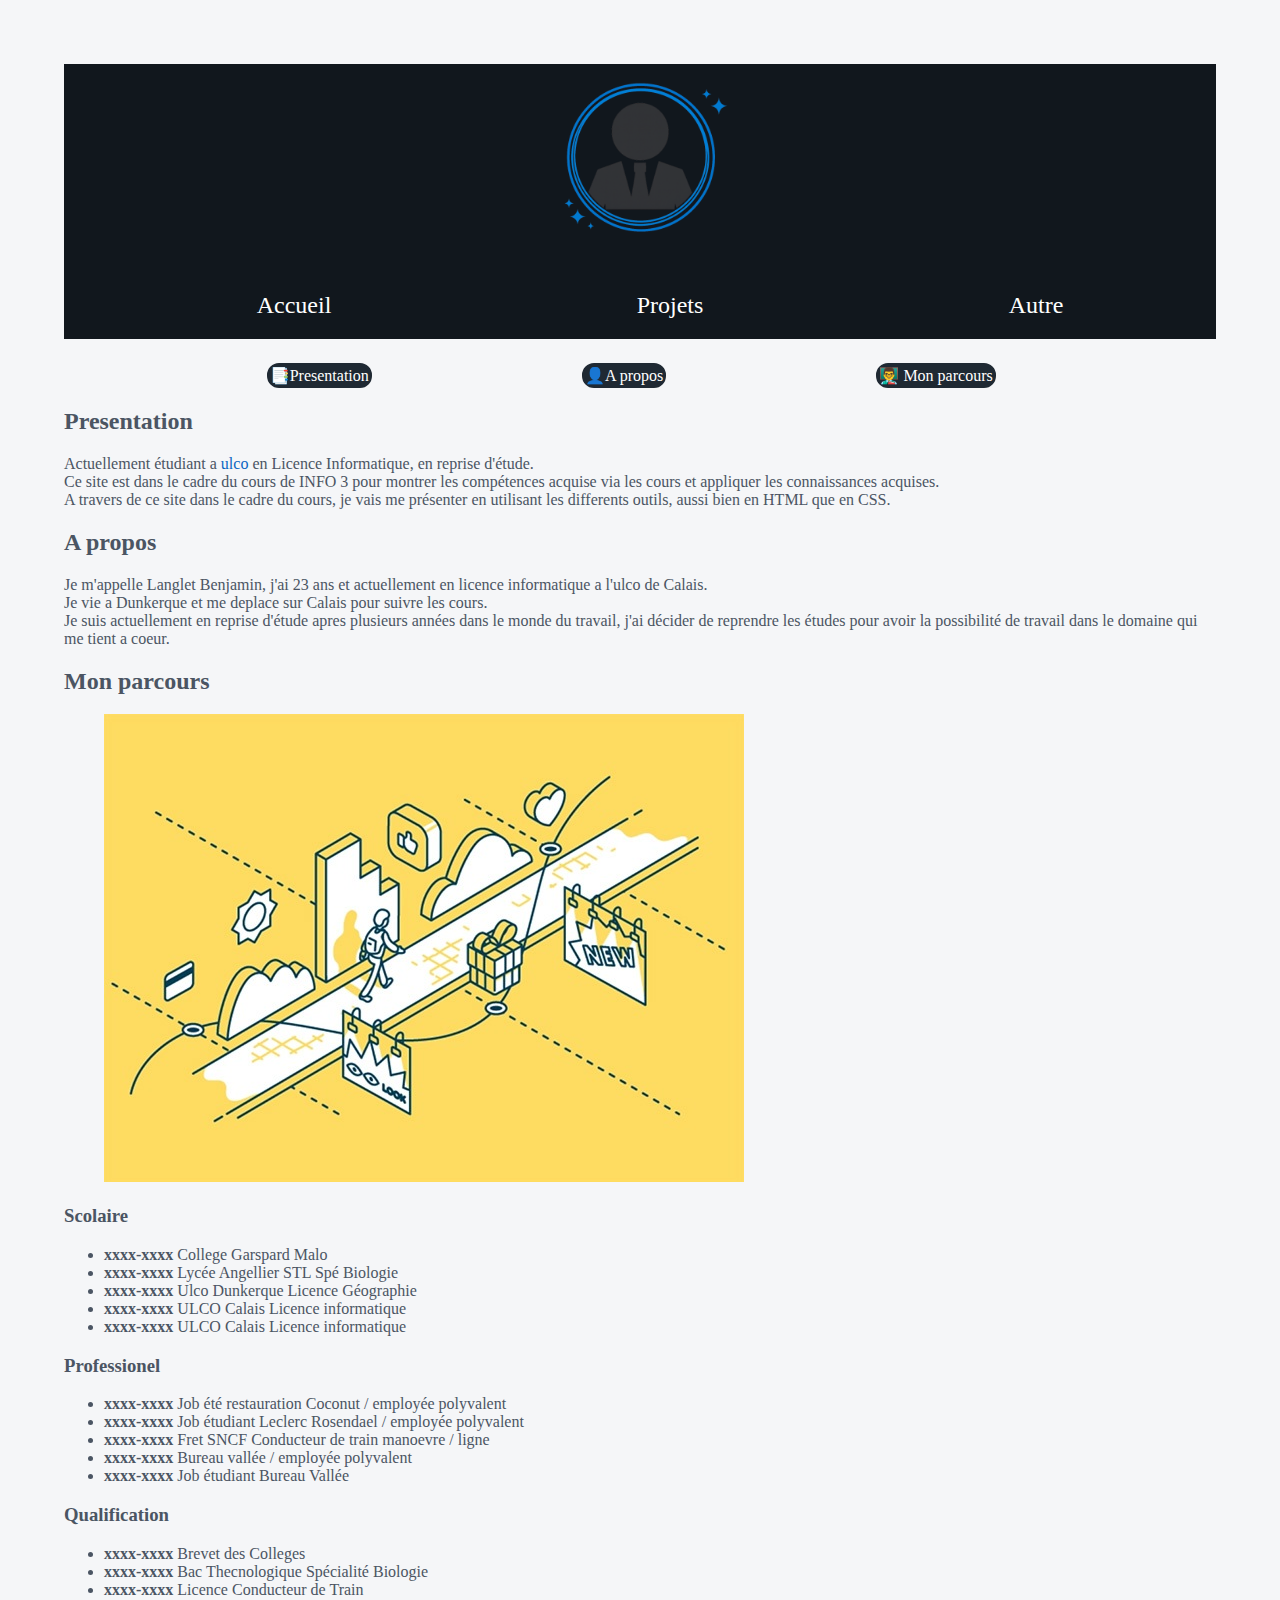
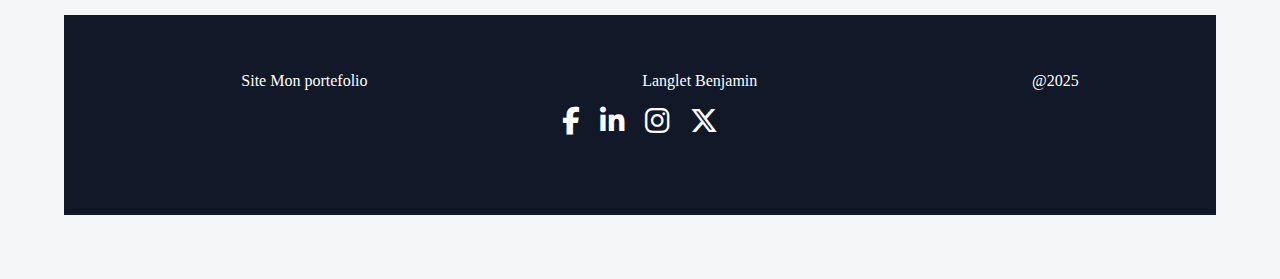
<file: index.HTML>
<!DOCTYPE html>
<html lang="fr">

<head>
    <meta charset="UTF-8">
    <meta name="viewport" content="width=device-width, initial-scale=1.0">
    <title>Document</title>
    <link rel="stylesheet" href="CSS/Style.css">
    <link
        href="https://fonts.googleapis.com/css2?family=Poppins:wght@400;500;600&family=Roboto:wght@400;700&display=swap"
        rel="stylesheet">
    <link rel="stylesheet" href="https://cdnjs.cloudflare.com/ajax/libs/font-awesome/6.6.0/css/all.min.css">
</head>



<body>
    <header role="banner">
        <section class="Logo">
            <figure>
                <a href="index.HTML"><img src="Images/IMG profil.png" alt="Image profil" img></a>
                <figcaption>Image profil</figcaption>
            </figure>
        </section>
        <nav>
            <ul>
                <li><a href="index.HTML "> Accueil </a></li>
                <li><a href="projet.HTML"> Projets </a></li>
                <li><a href=""> Autre </a></li>
            </ul>
        </nav>
    </header>



    <main role="main">
        <nav role="navigation" aria-valuetext="Navigation">
            <ul>
                <li><a href="#Presentation">Presentation</a></li>
                <li><a href="#apropos">A propos</a></li>
                <li><a href="#monparcours"> Mon parcours</a></li>
            </ul>
        </nav>

        <section role="doc-introduction" aria-valuetext="Présentation" id="presentation">
            <h2>Presentation</h2>
            <p>
                Actuellement étudiant a <a href="https://www.univ-littoral.fr">ulco </a> en Licence Informatique, en
                reprise d'étude.
                <br>Ce site est dans le cadre du cours de INFO 3 pour montrer les compétences acquise via les cours et
                appliquer les connaissances acquises.
                <br>A travers de ce site dans le cadre du cours, je vais me présenter en utilisant les differents
                outils, aussi bien en HTML que en CSS.
            </p>
        </section>

        <section role="contentinfo" aria-valuetext="A propos" id="apropos">
            <h2 id="iconpropos">A propos</h2>
            <p>
                Je m'appelle Langlet Benjamin, j'ai 23 ans et actuellement en licence informatique a l'ulco de Calais.
                <br>Je vie a Dunkerque et me deplace sur Calais pour suivre les cours.
                <br>Je suis actuellement en reprise d'étude apres plusieurs années dans le monde du travail, j'ai
                décider de reprendre les études pour avoir la possibilité de travail dans le domaine qui me tient a
                coeur.
            </p>
        </section>

        <section role="contentinfo" aria-valuetext="mon parcours" id="monparcours">
            <h2>Mon parcours</h2>

            <article>

                <figure class="imgparcours">
                    <img src="Images/parcours.jpg" alt="Image mon parcours">
                    <figcaption>Image mon parcours</figcaption>
                </figure>

                <section>
                    <h3 role="list" aria-valuetext="Parcours Scolaire">Scolaire</h3>
                    <ul>
                        <li><strong>xxxx-xxxx</strong> College Garspard Malo</li>
                        <li><strong>xxxx-xxxx</strong> Lycée Angellier STL Spé Biologie</li>
                        <li><strong>xxxx-xxxx</strong> Ulco Dunkerque Licence Géographie</li>
                        <li><strong>xxxx-xxxx</strong> ULCO Calais Licence informatique</li>
                        <li><strong>xxxx-xxxx</strong> ULCO Calais Licence informatique</li>
                    </ul>
                </section>

                <section>
                    <h3 role="list" aria-valuetext="Parcours professionel">Professionel</h3>
                    <ul>
                        <li><strong>xxxx-xxxx</strong> Job été restauration Coconut / employée polyvalent</li>
                        <li><strong>xxxx-xxxx</strong> Job étudiant Leclerc Rosendael / employée polyvalent</li>
                        <li><strong>xxxx-xxxx</strong> Fret SNCF Conducteur de train manoevre / ligne</li>
                        <li><strong>xxxx-xxxx</strong> Bureau vallée / employée polyvalent</li>
                        <li><strong>xxxx-xxxx</strong> Job étudiant Bureau Vallée</li>
                    </ul>
                </section>

                <section>
                    <h3 role="list" aria-valuetext="Qualification">Qualification</h3>
                    <ul>
                        <li><strong>xxxx-xxxx</strong> Brevet des Colleges</li>
                        <li><strong>xxxx-xxxx</strong> Bac Thecnologique Spécialité Biologie</li>
                        <li><strong>xxxx-xxxx</strong> Licence Conducteur de Train</li>
                    </ul>
                </section>

            </article>

        </section>
    </main>


    <footer>
        <ul>
            <li>Site Mon portefolio</li>
            <li>Langlet Benjamin</li>
            <li>@2025</li>
        </ul>
        <section class="socials" aria-label="Réseaux sociaux">
            <a href="https://www.facebook.com/" target="_blank" aria-label="Facebook">
                <i class="fab fa-facebook-f"></i>
            </a>
            <a href="https://www.linkedin.com/in/" target="_blank" aria-label="LinkedIn">
                <i class="fab fa-linkedin-in"></i>
            </a>
            <a href="https://www.instagram.com/" target="_blank" aria-label="Instagram">
                <i class="fab fa-instagram"></i>
            </a>
            <a href="https://x.com/" target="_blank" aria-label="X">
                <i class="fab fa-x-twitter"></i>
            </a>
        </section>
    </footer>
</body>

</html>
</file>
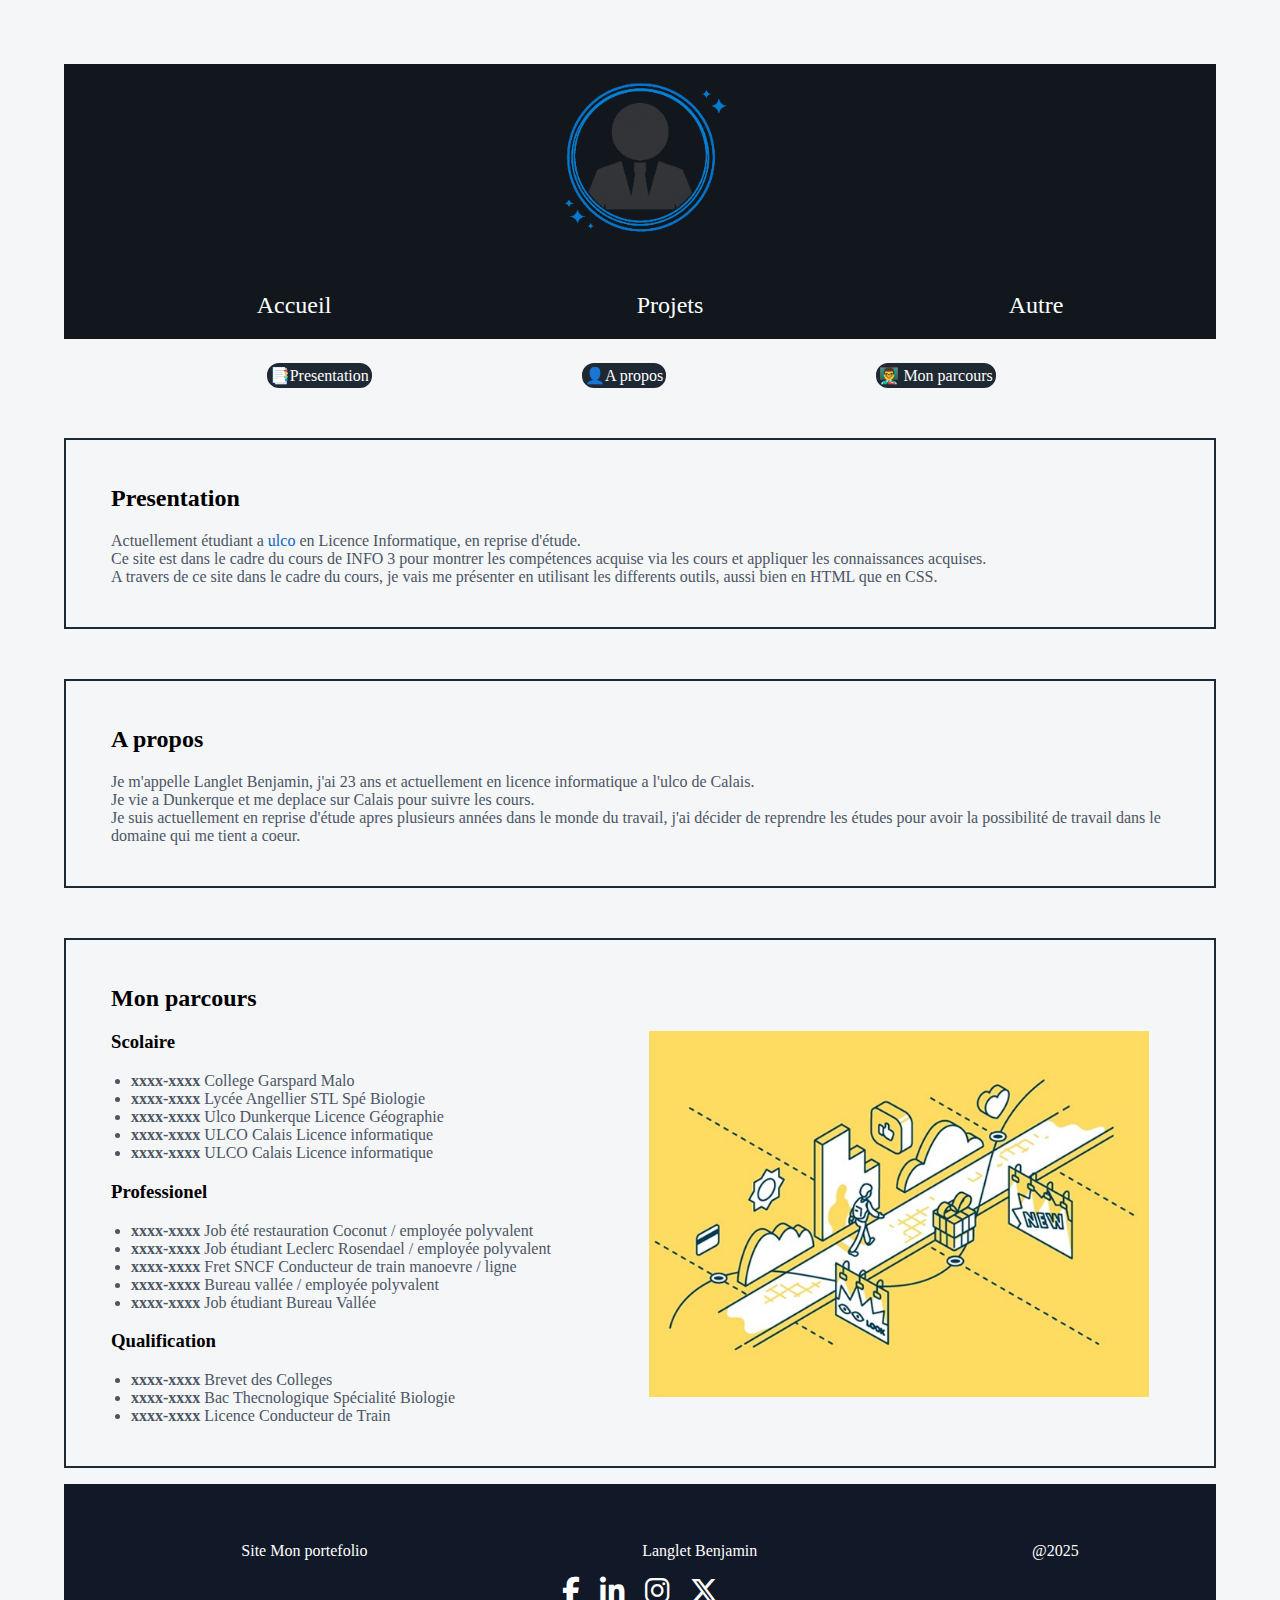
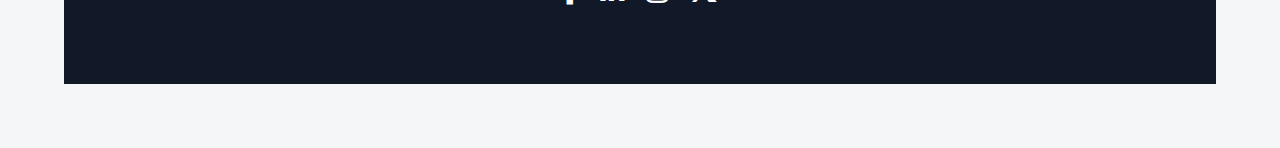
<file: Mon site/index.html>
<!DOCTYPE html>
<html lang="fr">

<head>
    <meta charset="UTF-8">
    <meta name="viewport" content="width=device-width, initial-scale=1.0">
    <title>Mon Portfolio - Benjamin Langlet</title>
    <link rel="stylesheet" href="CSS/Style.css">
    <link rel="stylesheet" href="CSS/Index.css">
    <link rel="stylesheet" href="CSS/Var.css">
    <link
        href="https://fonts.googleapis.com/css2?family=Poppins:wght@400;500;600&family=Roboto:wght@400;700&display=swap"
        rel="stylesheet">
    <link rel="stylesheet" href="https://cdnjs.cloudflare.com/ajax/libs/font-awesome/6.6.0/css/all.min.css">
</head>

<body>
    <header>
        <section class="Logo">
            <figure>
                <a href="index.html"><img src="Images/IMG profil.png" alt="Photo de profil de Benjamin Langlet"></a>
                <figcaption>Image profil</figcaption>
            </figure>
        </section>

        <nav aria-label="Navigation principale">
            <ul>
                <li><a href="index.html" aria-current="page"> Accueil </a></li>
                <li><a href="projet.html"> Projets </a></li>
                <li><a href=""> Autre </a></li>
            </ul>
        </nav>
    </header>

    <main>
        <nav aria-label="Sommaire">
            <ul>
                <li><a href="#Presentation">Presentation</a></li>
                <li><a href="#apropos">A propos</a></li>
                <li><a href="#monparcours"> Mon parcours</a></li>
            </ul>
        </nav>

        <section id="presentation">
            <h2>Presentation</h2>
            <p>
                Actuellement étudiant a <a href="https://www.univ-littoral.fr">ulco </a> en Licence Informatique, en
                reprise d'étude.
                <br>Ce site est dans le cadre du cours de INFO 3 pour montrer les compétences acquise via les cours et
                appliquer les connaissances acquises.
                <br>A travers de ce site dans le cadre du cours, je vais me présenter en utilisant les differents
                outils, aussi bien en HTML que en CSS.
            </p>
        </section>

        <section id="apropos">
            <h2>A propos</h2>
            <p>
                Je m'appelle Langlet Benjamin, j'ai 23 ans et actuellement en licence informatique a l'ulco de Calais.
                <br>Je vie a Dunkerque et me deplace sur Calais pour suivre les cours.
                <br>Je suis actuellement en reprise d'étude apres plusieurs années dans le monde du travail, j'ai
                décider de reprendre les études pour avoir la possibilité de travail dans le domaine qui me tient a
                coeur.
            </p>
        </section>

        <section id="monparcours">
            <h2>Mon parcours</h2>

            <article>

                <figure class="imgparcours">
                    <img src="Images/parcours.jpg" alt="Illustration de mon parcours">
                    <figcaption>Image mon parcours</figcaption>
                </figure>

                <section>
                    <h3>Scolaire</h3>
                    <ul>
                        <li><strong>xxxx-xxxx</strong> College Garspard Malo</li>
                        <li><strong>xxxx-xxxx</strong> Lycée Angellier STL Spé Biologie</li>
                        <li><strong>xxxx-xxxx</strong> Ulco Dunkerque Licence Géographie</li>
                        <li><strong>xxxx-xxxx</strong> ULCO Calais Licence informatique</li>
                        <li><strong>xxxx-xxxx</strong> ULCO Calais Licence informatique</li>
                    </ul>
                </section>

                <section>
                    <h3>Professionel</h3>
                    <ul>
                        <li><strong>xxxx-xxxx</strong> Job été restauration Coconut / employée polyvalent</li>
                        <li><strong>xxxx-xxxx</strong> Job étudiant Leclerc Rosendael / employée polyvalent</li>
                        <li><strong>xxxx-xxxx</strong> Fret SNCF Conducteur de train manoevre / ligne</li>
                        <li><strong>xxxx-xxxx</strong> Bureau vallée / employée polyvalent</li>
                        <li><strong>xxxx-xxxx</strong> Job étudiant Bureau Vallée</li>
                    </ul>
                </section>

                <section>
                    <h3>Qualification</h3>
                    <ul>
                        <li><strong>xxxx-xxxx</strong> Brevet des Colleges</li>
                        <li><strong>xxxx-xxxx</strong> Bac Thecnologique Spécialité Biologie</li>
                        <li><strong>xxxx-xxxx</strong> Licence Conducteur de Train</li>
                    </ul>
                </section>

            </article>

        </section>
    </main>

    <footer>
        <ul>
            <li>Site Mon portefolio</li>
            <li>Langlet Benjamin</li>
            <li>@2025</li>
        </ul>
        <section class="socials" aria-label="Réseaux sociaux">
            <a href="https://www.facebook.com/" target="_blank" aria-label="Facebook">
                <i class="fab fa-facebook-f"></i>
            </a>
            <a href="https://www.linkedin.com/in/" target="_blank" aria-label="LinkedIn">
                <i class="fab fa-linkedin-in"></i>
            </a>
            <a href="https://www.instagram.com/" target="_blank" aria-label="Instagram">
                <i class="fab fa-instagram"></i>
            </a>
            <a href="https://x.com/" target="_blank" aria-label="X">
                <i class="fab fa-x-twitter"></i>
            </a>
        </section>
    </footer>
</body>

</html>
</file>
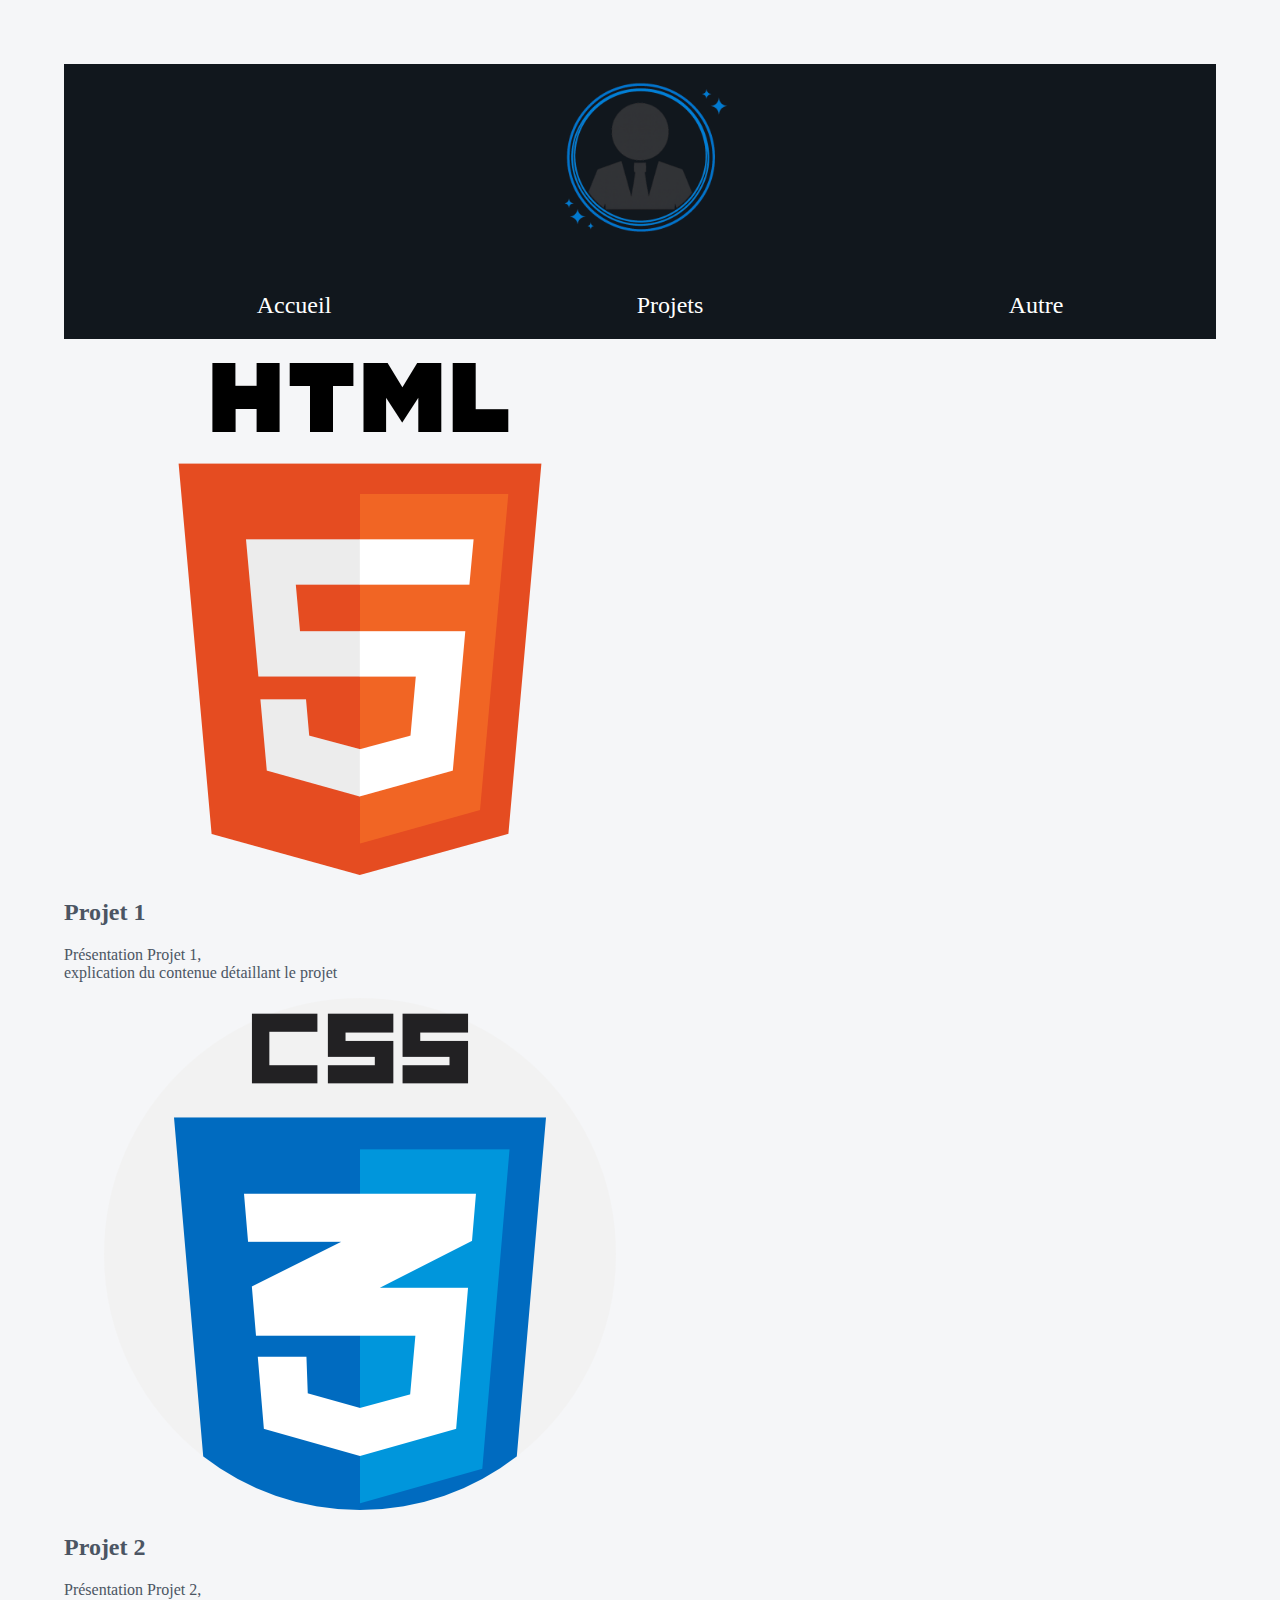
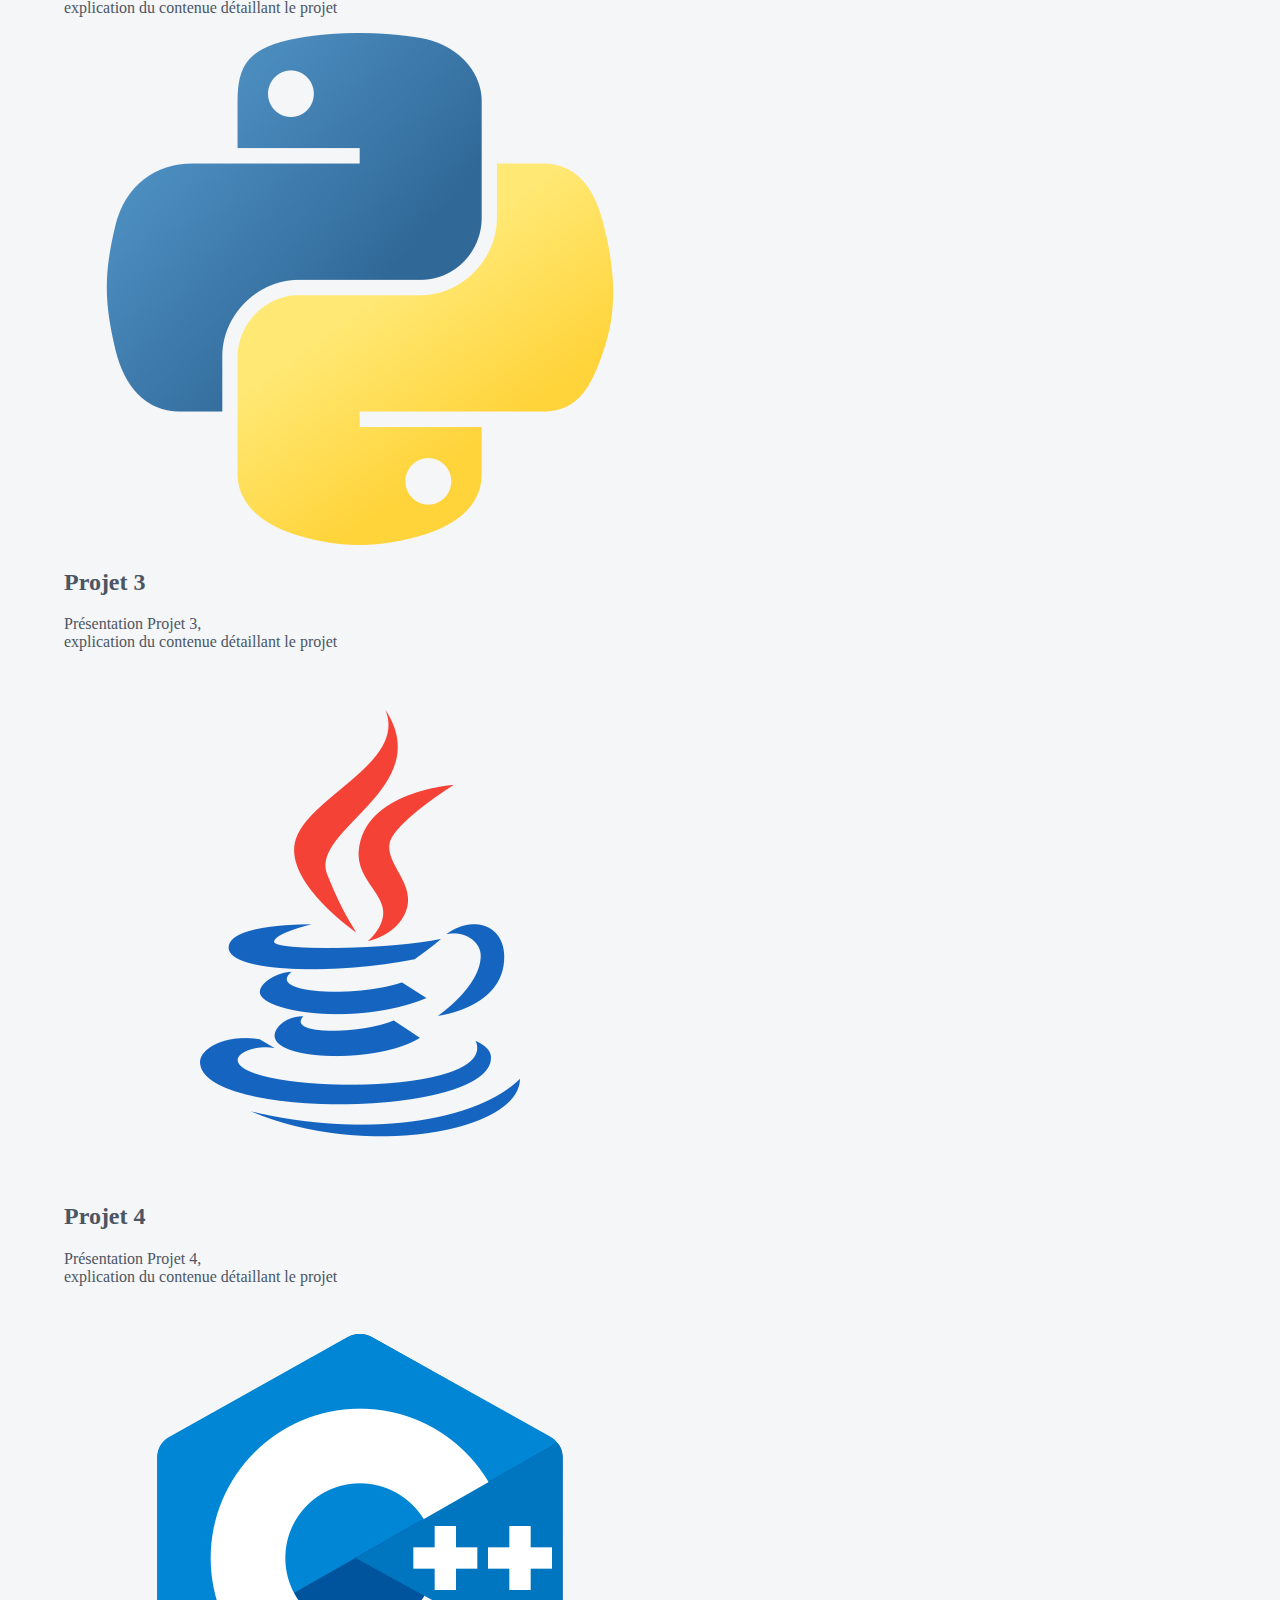
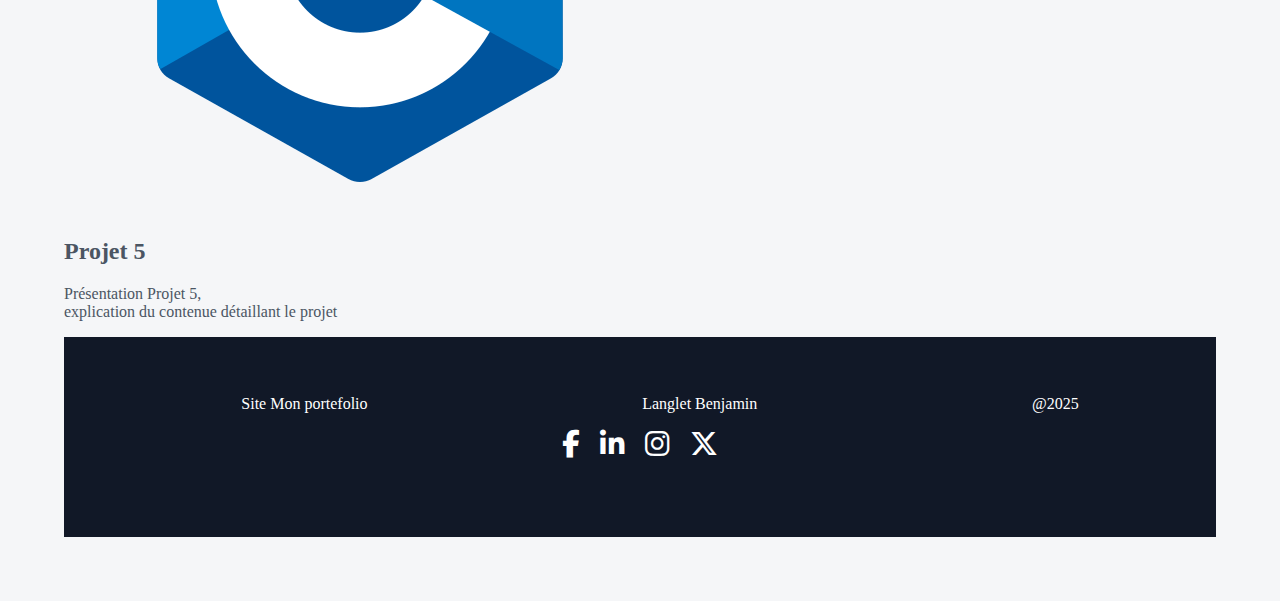
<file: projet.HTML>
<!DOCTYPE html>
<html lang="fr">

<head>
    <meta charset="UTF-8">
    <meta name="viewport" content="width=device-width, initial-scale=1.0">
    <title>Document</title>
    <link rel="stylesheet" href="CSS/Style.css">
    <link
        href="https://fonts.googleapis.com/css2?family=Poppins:wght@400;500;600&family=Roboto:wght@400;700&display=swap"
        rel="stylesheet">
    <link rel="stylesheet" href="https://cdnjs.cloudflare.com/ajax/libs/font-awesome/6.6.0/css/all.min.css">
</head>

<body>
    <header role="banner">
        <div class="Logo">
            <figure>
                <a href="index.HTML"><img src="Images/IMG profil.png" alt="Image profil" img></a>
                <figcaption>Logo</figcaption>
            </figure>
        </div>
        <nav>
            <ul>
                <li><a href="index.HTML "> Accueil </a></li>
                <li><a href="projet.HTML"> Projets </a></li>
                <li><a href=""> Autre </a></li>
            </ul>
        </nav>
    </header>



    <main role="main" class="projet">
        <section role="contentinfo" aria-valuetext="Projet 1">
            <figure>
                <img src="Images/HTML5.png" alt="Projet1">
                <figcaption> Projet 1</figcaption>
            </figure>
            <h2>Projet 1</h2>
            <p> Présentation Projet 1,
                <br>
                explication du contenue détaillant le projet
            </p>
        </section>

        <section role="contentinfo" aria-valuetext="Projet 2">
            <figure>
                <img src="Images/CSS3.png" alt="Projet2">
                <figcaption> Projet 1</figcaption>
            </figure>
            <h2>Projet 2</h2>
            <p> Présentation Projet 2,
                <br>
                explication du contenue détaillant le projet
            </p>
        </section>

        <section role="contentinfo" aria-valuetext="Projet 3">
            <figure>
                <img src="Images/Python.png" alt="Projet3">
                <figcaption> Projet 3</figcaption>
            </figure>
            <h2>Projet 3</h2>
            <p> Présentation Projet 3,
                <br>
                explication du contenue détaillant le projet
            </p>
        </section>

        <section role="contentinfo" aria-valuetext="Projet 4">
            <figure>
                <img src="Images/Java.png" alt="Projet4">
                <figcaption> Projet 4</figcaption>
            </figure>
            <h2>Projet 4</h2>
            <p> Présentation Projet 4,
                <br>
                explication du contenue détaillant le projet
            </p>
        </section>

        <section role="contentinfo" aria-valuetext="Projet 5">
            <figure>
                <img src="Images/C++.png" alt="Projet5">
                <figcaption> Projet 5</figcaption>
            </figure>
            <h2>Projet 5</h2>
            <p> Présentation Projet 5,
                <br>
                explication du contenue détaillant le projet
            </p>
        </section>

    </Main>


    <footer>
        <ul>
            <li>Site Mon portefolio</li>
            <li>Langlet Benjamin</li>
            <li>@2025</li>
        </ul>
        <section class="socials" aria-label="Réseaux sociaux">
            <a href="https://www.facebook.com/" target="_blank" aria-label="Facebook">
                <i class="fab fa-facebook-f"></i>
            </a>
            <a href="https://www.linkedin.com/in/" target="_blank" aria-label="LinkedIn">
                <i class="fab fa-linkedin-in"></i>
            </a>
            <a href="https://www.instagram.com/" target="_blank" aria-label="Instagram">
                <i class="fab fa-instagram"></i>
            </a>
            <a href="https://x.com/" target="_blank" aria-label="X">
                <i class="fab fa-x-twitter"></i>
            </a>
        </section>
    </footer>
</body>

</html>
</file>
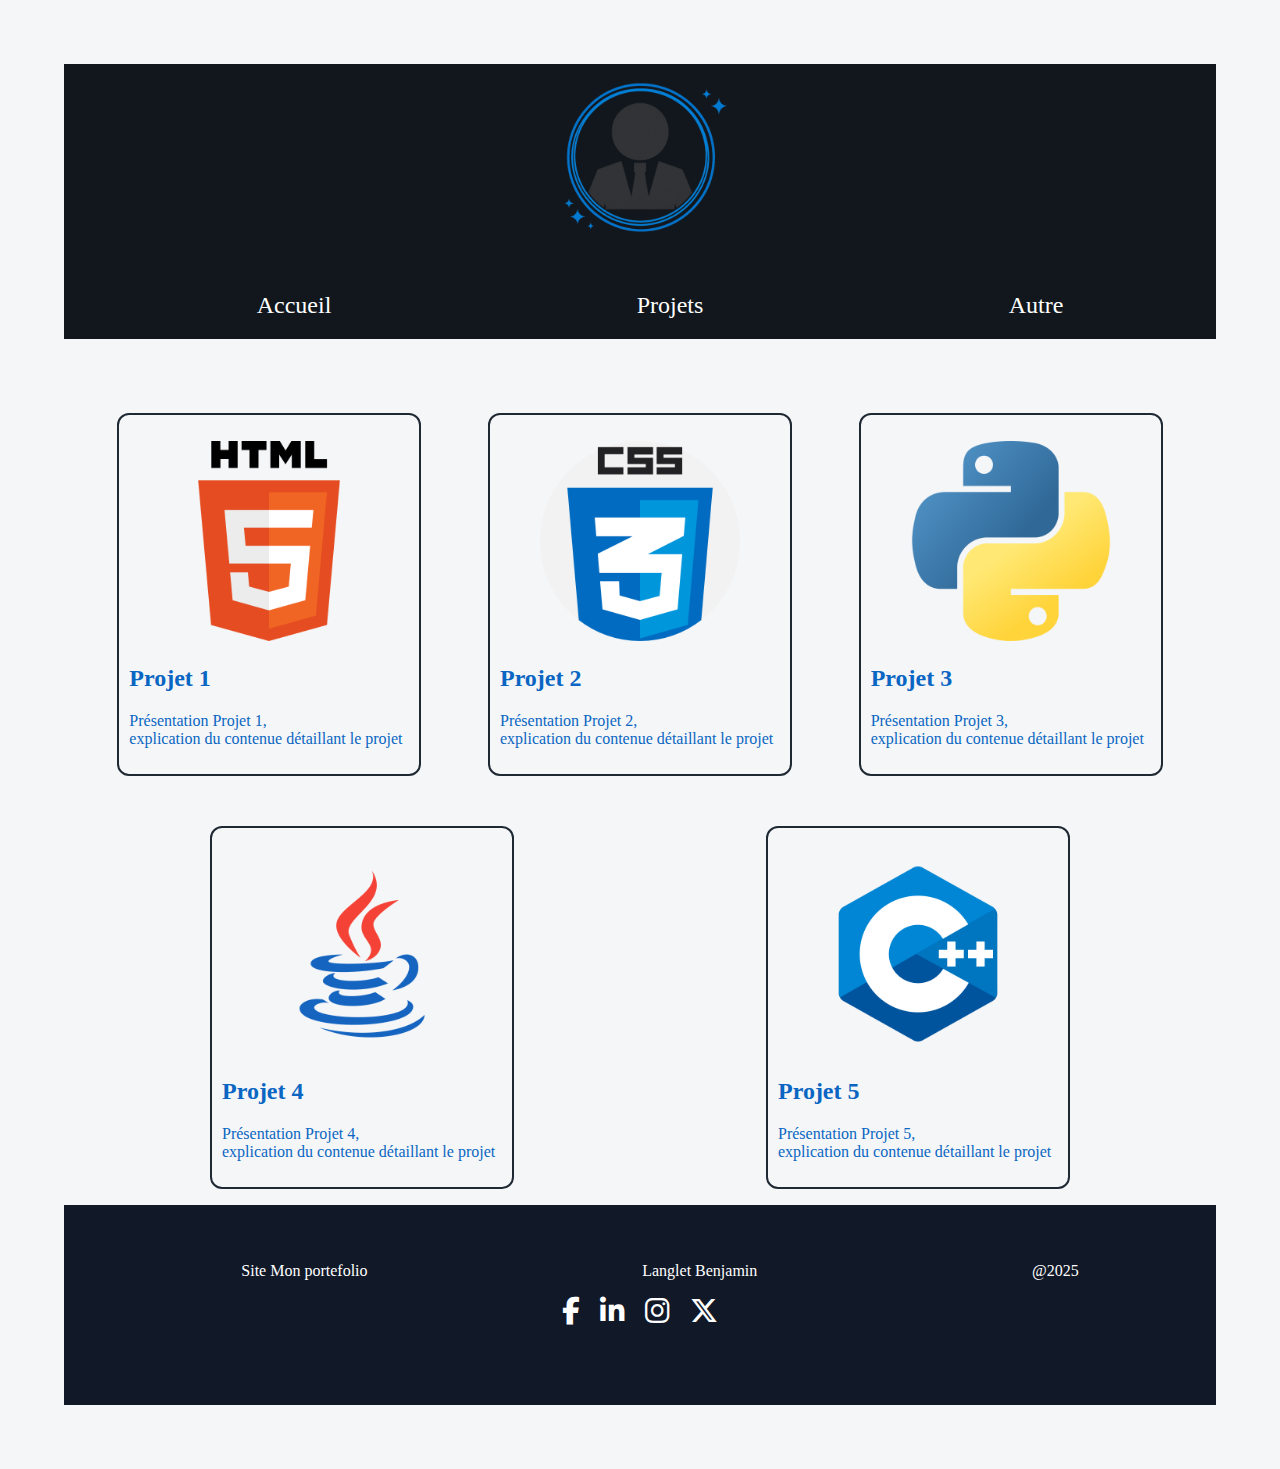
<file: projet.html>
<!DOCTYPE html>
<html lang="fr">

<head>
    <meta charset="UTF-8">
    <meta name="viewport" content="width=device-width, initial-scale=1.0">
    <title>Document</title>
    <link rel="stylesheet" href="CSS/Style.css">
    <link rel="stylesheet" href="CSS/Projet.css">
    <link
        href="https://fonts.googleapis.com/css2?family=Poppins:wght@400;500;600&family=Roboto:wght@400;700&display=swap"
        rel="stylesheet">
    <link rel="stylesheet" href="https://cdnjs.cloudflare.com/ajax/libs/font-awesome/6.6.0/css/all.min.css">
</head>

<body>
    <header role="banner">
        <div class="Logo">
            <figure>
                <a href="index.html"><img src="Images/IMG profil.png" alt="Image profil" img></a>
                <figcaption>Logo</figcaption>
            </figure>
        </div>
        <nav>
            <ul>
                <li><a href="index.html "> Accueil </a></li>
                <li><a href="projet.html"> Projets </a></li>
                <li><a href=""> Autre </a></li>
            </ul>
        </nav>
    </header>



    <main role="main" class="projet">

        <a href="projet/projet1.html">
            <section role="contentinfo" aria-valuetext="Projet 1">
                <figure>
                    <img src="Images/HTML5.png" alt="Projet1">
                    <figcaption> Projet 1</figcaption>
                </figure>
                <h2>Projet 1</h2>
                <p> Présentation Projet 1,
                    <br>
                    explication du contenue détaillant le projet
                </p>
            </section>
        </a>

        <a href="projet/projet2.html">
            <section role="contentinfo" aria-valuetext="Projet 2">
                <figure>
                    <img src="Images/CSS3.png" alt="Projet2">
                    <figcaption> Projet 2</figcaption>
                </figure>
                <h2>Projet 2</h2>
                <p> Présentation Projet 2,
                    <br>
                    explication du contenue détaillant le projet
                </p>
            </section>
        </a>

        <a href="projet/projet3.html">
            <section role="contentinfo" aria-valuetext="Projet 3">
                <figure>
                    <img src="Images/Python.png" alt="Projet3">
                    <figcaption> Projet 3</figcaption>
                </figure>
                <h2>Projet 3</h2>
                <p> Présentation Projet 3,
                    <br>
                    explication du contenue détaillant le projet
                </p>
            </section>
        </a>

        <a href="projet/projet4.html">
            <section role="contentinfo" aria-valuetext="Projet 4">
                <figure>
                    <img src="Images/Java.png" alt="Projet4">
                    <figcaption> Projet 4</figcaption>
                </figure>
                <h2>Projet 4</h2>
                <p> Présentation Projet 4,
                    <br>
                    explication du contenue détaillant le projet
                </p>
            </section>
        </a>

        <a href="projet/projet5.html">
            <section role="contentinfo" aria-valuetext="Projet 5">
                <figure>
                    <img src="Images/C++.png" alt="Projet5">
                    <figcaption> Projet 5</figcaption>
                </figure>
                <h2>Projet 5</h2>
                <p> Présentation Projet 5,
                    <br>
                    explication du contenue détaillant le projet
                </p>
            </section>
        </a>

    </Main>


    <footer>
        <ul>
            <li>Site Mon portefolio</li>
            <li>Langlet Benjamin</li>
            <li>@2025</li>
        </ul>
        <section class="socials" aria-label="Réseaux sociaux">
            <a href="https://www.facebook.com/" target="_blank" aria-label="Facebook">
                <i class="fab fa-facebook-f"></i>
            </a>
            <a href="https://www.linkedin.com/in/" target="_blank" aria-label="LinkedIn">
                <i class="fab fa-linkedin-in"></i>
            </a>
            <a href="https://www.instagram.com/" target="_blank" aria-label="Instagram">
                <i class="fab fa-instagram"></i>
            </a>
            <a href="https://x.com/" target="_blank" aria-label="X">
                <i class="fab fa-x-twitter"></i>
            </a>
        </section>
    </footer>
</body>

</html>
</file>
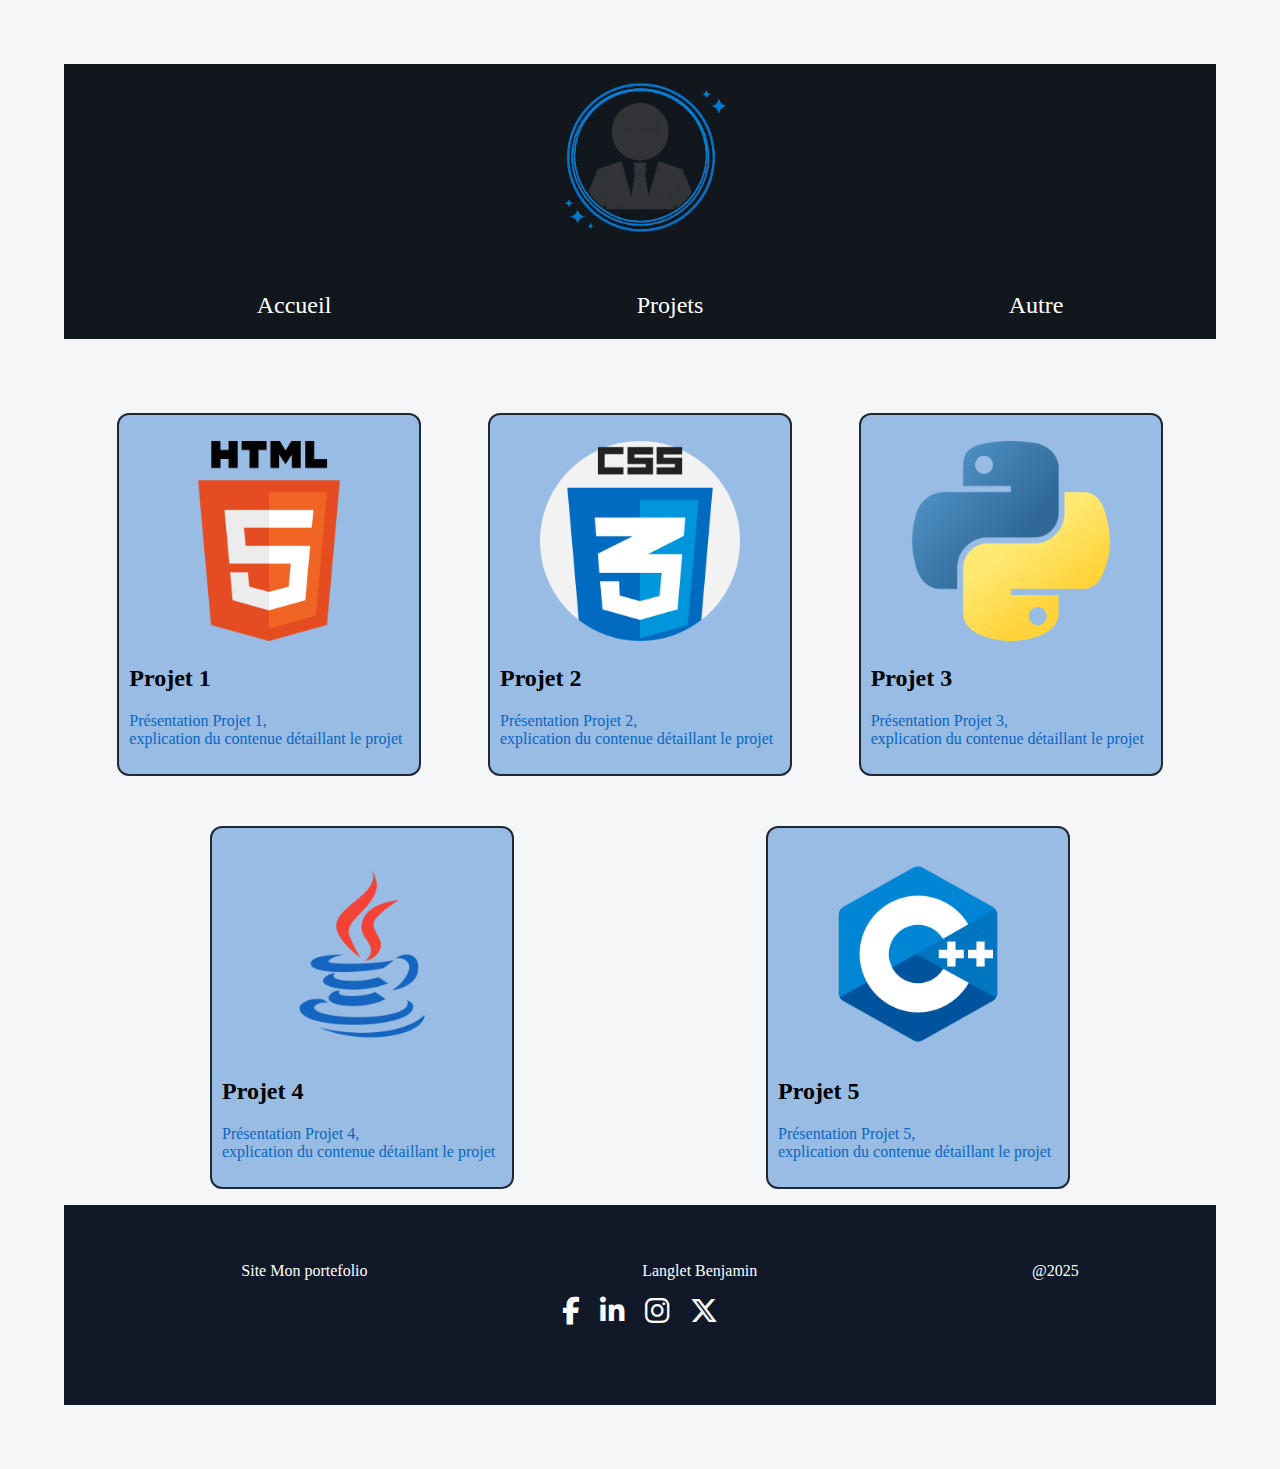
<file: Mon site/projet.html>
<!DOCTYPE html>
<html lang="fr">

<head>
    <meta charset="UTF-8">
    <meta name="viewport" content="width=device-width, initial-scale=1.0">
    <title>Mes Projets - Benjamin Langlet</title>
    <link rel="stylesheet" href="CSS/Style.css">
    <link rel="stylesheet" href="CSS/Projet.css">
    <link rel="stylesheet" href="CSS/Var.css">
    <link
        href="https://fonts.googleapis.com/css2?family=Poppins:wght@400;500;600&family=Roboto:wght@400;700&display=swap"
        rel="stylesheet">
    <link rel="stylesheet" href="https://cdnjs.cloudflare.com/ajax/libs/font-awesome/6.6.0/css/all.min.css">
</head>

<body>
    <header>
        <div class="Logo">
            <figure>
                <a href="index.html"><img src="Images/IMG profil.png" alt="Photo de profil de Benjamin Langlet"></a>
                <figcaption>Logo</figcaption>
            </figure>
        </div>

        <nav aria-label="Menu principal">
            <ul>
                <li><a href="index.html"> Accueil </a></li>
                <li><a href="projet.html" aria-current="page"> Projets </a></li>
                <li><a href=""> Autre </a></li>
            </ul>
        </nav>
    </header>

    <main class="projet">

        <a href="projet/projet1.html">
            <section>
                <figure>
                    <img src="Images/HTML5.png" alt="Logo HTML5">
                    <figcaption> Projet 1</figcaption>
                </figure>
                <h2>Projet 1</h2>
                <p> Présentation Projet 1,
                    <br>
                    explication du contenue détaillant le projet
                </p>
            </section>
        </a>

        <a href="projet/projet2.html">
            <section>
                <figure>
                    <img src="Images/CSS3.png" alt="Logo CSS3">
                    <figcaption> Projet 2</figcaption>
                </figure>
                <h2>Projet 2</h2>
                <p> Présentation Projet 2,
                    <br>
                    explication du contenue détaillant le projet
                </p>
            </section>
        </a>

        <a href="projet/projet3.html">
            <section>
                <figure>
                    <img src="Images/Python.png" alt="Logo Python">
                    <figcaption> Projet 3</figcaption>
                </figure>
                <h2>Projet 3</h2>
                <p> Présentation Projet 3,
                    <br>
                    explication du contenue détaillant le projet
                </p>
            </section>
        </a>

        <a href="projet/projet4.html">
            <section>
                <figure>
                    <img src="Images/Java.png" alt="Logo Java">
                    <figcaption> Projet 4</figcaption>
                </figure>
                <h2>Projet 4</h2>
                <p> Présentation Projet 4,
                    <br>
                    explication du contenue détaillant le projet
                </p>
            </section>
        </a>

        <a href="projet/projet5.html">
            <section>
                <figure>
                    <img src="Images/C++.png" alt="Logo C++">
                    <figcaption> Projet 5</figcaption>
                </figure>
                <h2>Projet 5</h2>
                <p> Présentation Projet 5,
                    <br>
                    explication du contenue détaillant le projet
                </p>
            </section>
        </a>

    </main>

    <footer>
        <ul>
            <li>Site Mon portefolio</li>
            <li>Langlet Benjamin</li>
            <li>@2025</li>
        </ul>
        <section class="socials" aria-label="Réseaux sociaux">
            <a href="https://www.facebook.com/" target="_blank" aria-label="Facebook">
                <i class="fab fa-facebook-f"></i>
            </a>
            <a href="https://www.linkedin.com/in/" target="_blank" aria-label="LinkedIn">
                <i class="fab fa-linkedin-in"></i>
            </a>
            <a href="https://www.instagram.com/" target="_blank" aria-label="Instagram">
                <i class="fab fa-instagram"></i>
            </a>
            <a href="https://x.com/" target="_blank" aria-label="X">
                <i class="fab fa-x-twitter"></i>
            </a>
        </section>
    </footer>
</body>

</html>
</file>
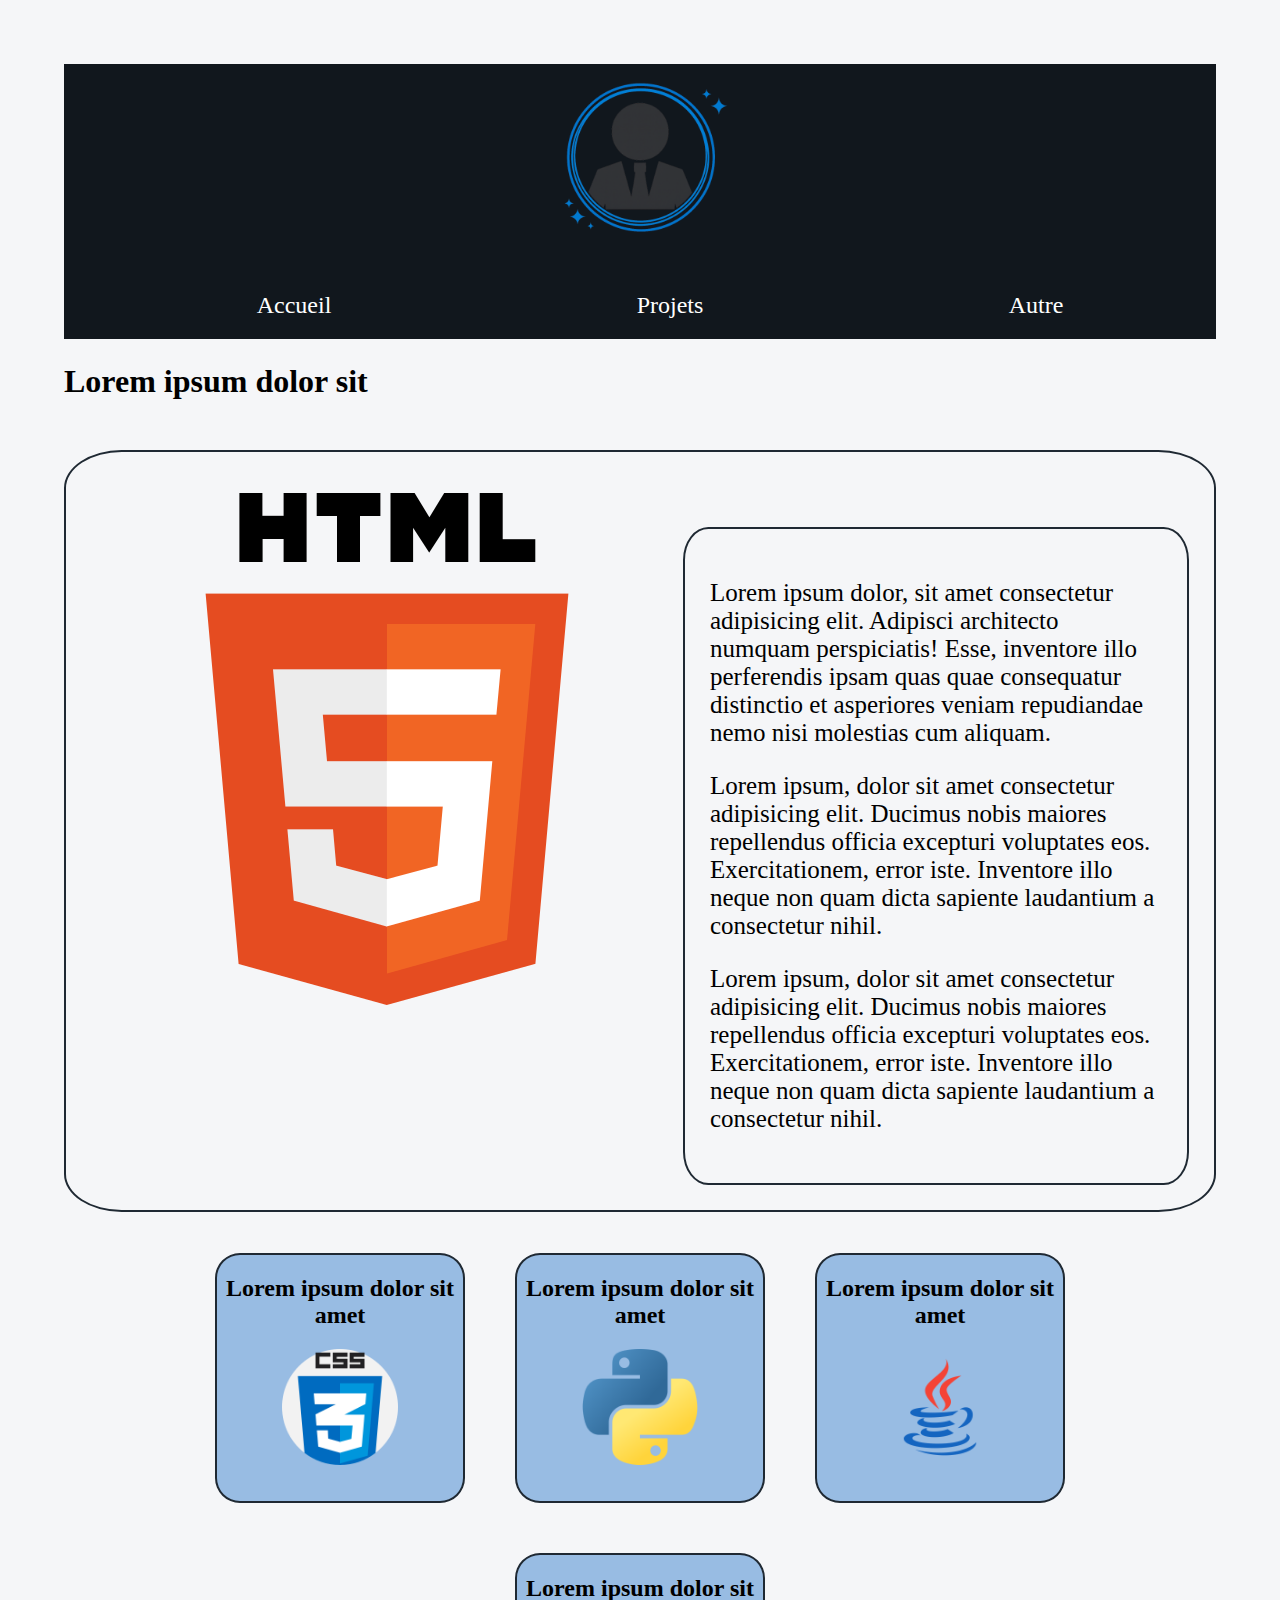
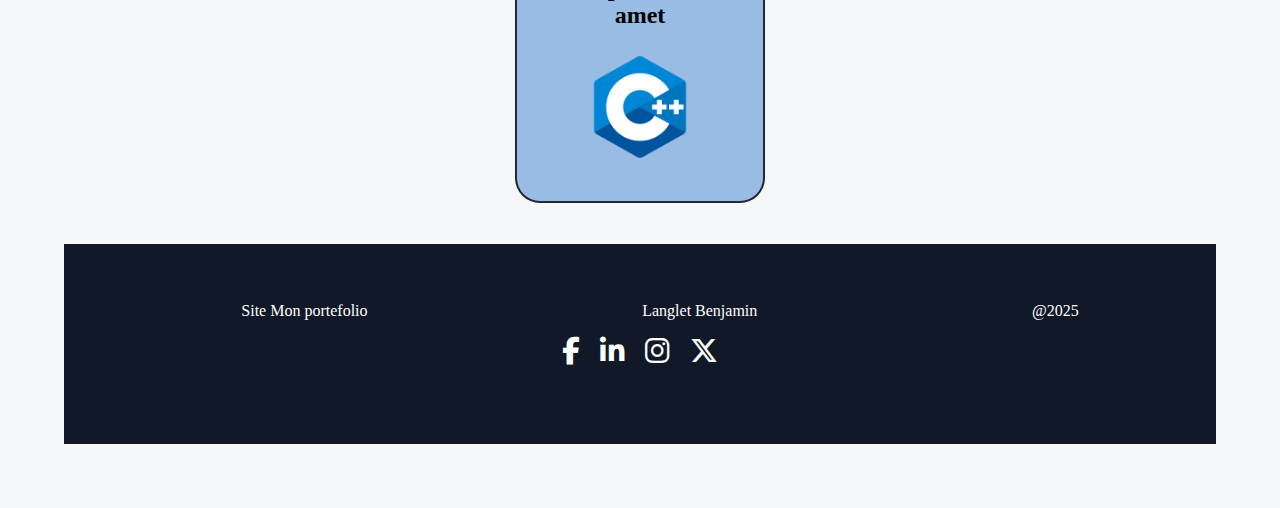
<file: projet/projet1.html>
<!DOCTYPE html>
<html lang="fr">

<head>
    <meta charset="UTF-8">
    <meta name="viewport" content="width=device-width, initial-scale=1.0">
    <title>Détail du Projet - Benjamin Langlet</title>
    <link rel="stylesheet" href="../CSS/Style.css">
    <link rel="stylesheet" href="../CSS/Projetx.css">
    <link rel="stylesheet" href="../CSS/Var.css">
    <link
        href="https://fonts.googleapis.com/css2?family=Poppins:wght@400;500;600&family=Roboto:wght@400;700&display=swap"
        rel="stylesheet">
    <link rel="stylesheet" href="https://cdnjs.cloudflare.com/ajax/libs/font-awesome/6.6.0/css/all.min.css">
</head>

<body>
    <header>
        <div class="Logo">
            <figure>
                <a href="../index.html"><img src="../Images/IMG profil.png"
                        alt="Photo de profil de Benjamin Langlet"></a>
                <figcaption>Image profil</figcaption>
            </figure>
        </div>
        <nav aria-label="Menu principal">
            <ul>
                <li><a href="../index.html "> Accueil </a></li>
                <li><a href="../projet.html"> Projets </a></li>
                <li><a href=""> Autre </a></li>
            </ul>
        </nav>
    </header>


    <main>
        <h1>Lorem ipsum dolor sit</h1>

        <section class="droite">
            <figure class="imgprinci">
                <img src="../Images/HTML5.png" alt="Vue détaillée du Projet X">
                <figcaption> Projet 1</figcaption>
            </figure>

            <section>
                <p>
                    Lorem ipsum dolor, sit amet consectetur adipisicing elit.
                    Adipisci architecto numquam perspiciatis! Esse, inventore
                    illo perferendis ipsam quas quae consequatur distinctio et asperiores
                    veniam repudiandae nemo nisi molestias cum aliquam.
                </p>

                <p>
                    Lorem ipsum, dolor sit amet consectetur adipisicing elit.
                    Ducimus nobis maiores repellendus officia excepturi voluptates eos.
                    Exercitationem, error iste.
                    Inventore illo neque non quam dicta sapiente laudantium a consectetur nihil.
                </p>

                <p>
                    Lorem ipsum, dolor sit amet consectetur adipisicing elit.
                    Ducimus nobis maiores repellendus officia excepturi voluptates eos.
                    Exercitationem, error iste.
                    Inventore illo neque non quam dicta sapiente laudantium a consectetur nihil.
                </p>
            </section>
        </section>


        <ul>
            <li>
                <a href="projet2.html">
                    <h2>Lorem ipsum dolor sit amet</h2>
                    <figure>
                        <img class="imgbas" src="../Images/CSS3.png" alt="Aperçu du projet">
                        <figcaption> Projet 2</figcaption>
                    </figure>
                </a>
            </li>

            <li>
                <a href="projetx.html">
                    <h2>Lorem ipsum dolor sit amet</h2>
                    <figure>
                        <img class="imgbas" src="../Images/Python.png" alt="Aperçu du projet">
                        <figcaption> Projet 3</figcaption>
                    </figure>
                </a>
            </li>

            <li>
                <a href="projetx.html">
                    <h2>Lorem ipsum dolor sit amet</h2>
                    <figure>
                        <img class="imgbas" src="../Images/Java.png" alt="Aperçu du projet">
                        <figcaption> Projet 4</figcaption>
                    </figure>
                </a>
            </li>

            <li>
                <a href="projetx.html">
                    <h2>Lorem ipsum dolor sit amet</h2>
                    <figure>
                        <img class="imgbas" src="../Images/C++.png" alt="Aperçu du projet">
                        <figcaption> Projet 5</figcaption>
                    </figure>
                </a>
            </li>
        </ul>

    </main>


    <footer>
        <ul>
            <li>Site Mon portefolio</li>
            <li>Langlet Benjamin</li>
            <li>@2025</li>
        </ul>
        <section class="socials" aria-label="Réseaux sociaux">
            <a href="https://www.facebook.com/" target="_blank" aria-label="Facebook">
                <i class="fab fa-facebook-f"></i>
            </a>
            <a href="https://www.linkedin.com/in/" target="_blank" aria-label="LinkedIn">
                <i class="fab fa-linkedin-in"></i>
            </a>
            <a href="https://www.instagram.com/" target="_blank" aria-label="Instagram">
                <i class="fab fa-instagram"></i>
            </a>
            <a href="https://x.com/" target="_blank" aria-label="X">
                <i class="fab fa-x-twitter"></i>
            </a>
        </section>
    </footer>
</body>

</html>
</file>
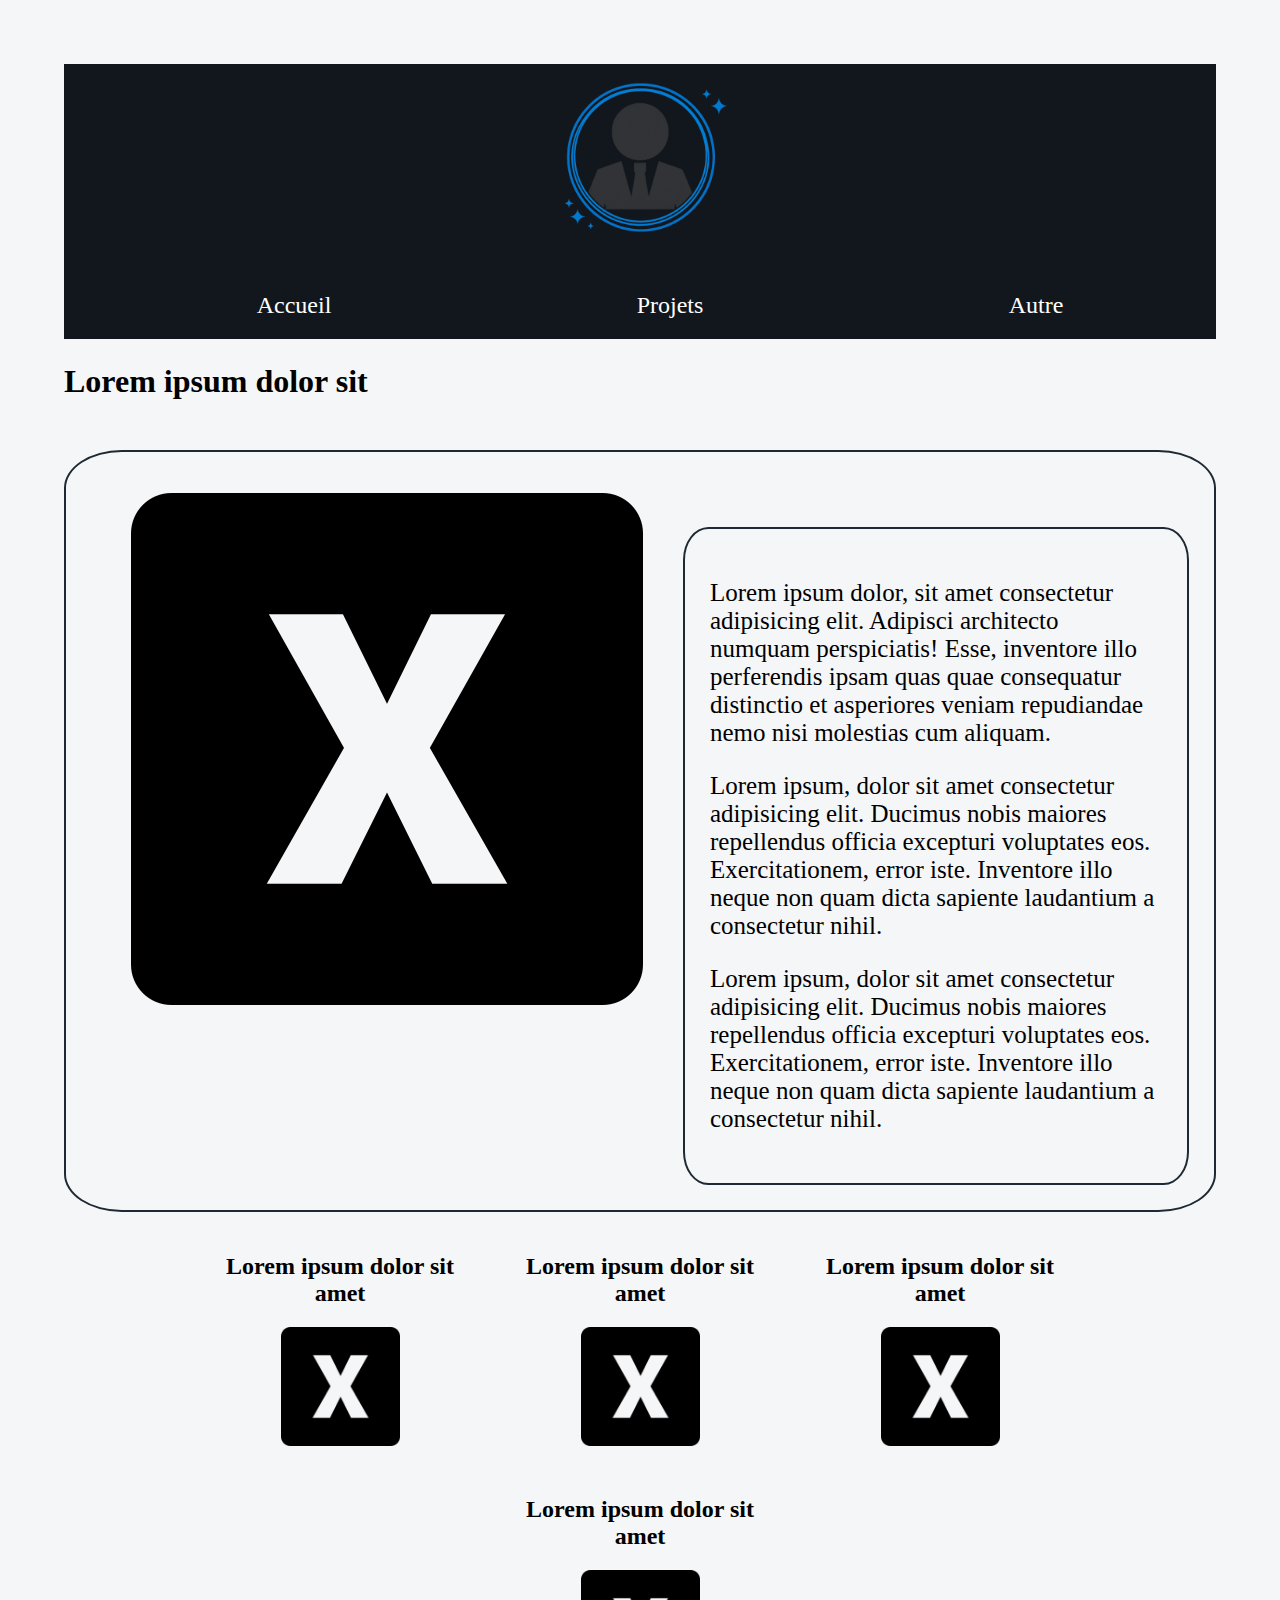
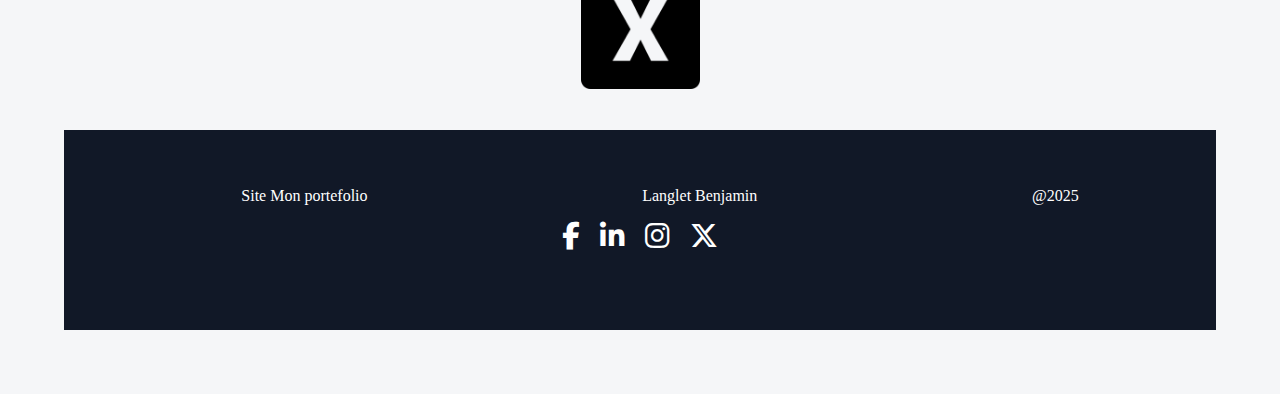
<file: projet/projet2.html>
<!DOCTYPE html>
<html lang="fr">

<head>
    <meta charset="UTF-8">
    <meta name="viewport" content="width=device-width, initial-scale=1.0">
    <title>Document</title>
    <link rel="stylesheet" href="../CSS/Style.css">
    <link rel="stylesheet" href="../CSS/Projetx.css">
    <link rel="stylesheet" href="../CSS/Var.css">
    <link
        href="https://fonts.googleapis.com/css2?family=Poppins:wght@400;500;600&family=Roboto:wght@400;700&display=swap"
        rel="stylesheet">
    <link rel="stylesheet" href="https://cdnjs.cloudflare.com/ajax/libs/font-awesome/6.6.0/css/all.min.css">
</head>

<body>
    <header role="banner">
        <div class="Logo">
            <figure>
                <a href="../index.html"><img src="../Images/IMG profil.png" alt="Image profil" img></a>
                <figcaption>Logo</figcaption>
            </figure>
        </div>
        <nav>
            <ul>
                <li><a href="../index.html "> Accueil </a></li>
                <li><a href="../projet.html"> Projets </a></li>
                <li><a href=""> Autre </a></li>
            </ul>
        </nav>
    </header>


    <main>
        <h1>Lorem ipsum dolor sit</h1>
        <section class="droite">
            <figure class="imgprinci" role="img" aria-valuetext="Image représentant le projet">
                <img src="../Images/X.png" alt="ProjetX">
                <figcaption> Projet X</figcaption>
            </figure>
            <section>
                <p>
                    Lorem ipsum dolor, sit amet consectetur adipisicing elit.
                    Adipisci architecto numquam perspiciatis! Esse, inventore
                    illo perferendis ipsam quas quae consequatur distinctio et asperiores
                    veniam repudiandae nemo nisi molestias cum aliquam.
                </p>

                <p>
                    Lorem ipsum, dolor sit amet consectetur adipisicing elit.
                    Ducimus nobis maiores repellendus officia excepturi voluptates eos.
                    Exercitationem, error iste.
                    Inventore illo neque non quam dicta sapiente laudantium a consectetur nihil.
                </p>

                <p>
                    Lorem ipsum, dolor sit amet consectetur adipisicing elit.
                    Ducimus nobis maiores repellendus officia excepturi voluptates eos.
                    Exercitationem, error iste.
                    Inventore illo neque non quam dicta sapiente laudantium a consectetur nihil.
                </p>
            </section>

        </section>



        <ul>
            <a href="projetx.html">
                <li>
                    <h2>Lorem ipsum dolor sit amet</h2>
                    <figure role="img" aria-valuetext="Image représentant le projet">
                        <img class=imgbas src="../Images/X.png" alt="ProjetX">
                        <figcaption> Projet X</figcaption>
                    </figure>
                </li>
            </a>

            <a href="projetx.html">
                <li>
                    <h2>Lorem ipsum dolor sit amet</h2>
                    <figure role="img" aria-valuetext="Image représentant le projet">
                        <img class=imgbas src="../Images/X.png" alt="ProjetX">
                        <figcaption> Projet X</figcaption>
                    </figure>
                </li>
            </a>

            <a href="projetx.html">
                <li>
                    <h2>Lorem ipsum dolor sit amet</h2>
                    <figure role="img" aria-valuetext="Image représentant le projet">
                        <img class=imgbas src="../Images/X.png" alt="ProjetX">
                        <figcaption> Projet X</figcaption>
                    </figure>
                </li>
            </a>


            <a href="projetx.html">
                <li>
                    <h2>Lorem ipsum dolor sit amet</h2>
                    <figure role="img" aria-valuetext="Image représentant le projet">
                        <img class=imgbas src="../Images/X.png" alt="ProjetX">
                        <figcaption> Projet X</figcaption>
                    </figure>
                </li>
            </a>
        </ul>


    </Main>


    <footer>
        <ul>
            <li>Site Mon portefolio</li>
            <li>Langlet Benjamin</li>
            <li>@2025</li>
        </ul>
        <section class="socials" aria-label="Réseaux sociaux">
            <a href="https://www.facebook.com/" target="_blank" aria-label="Facebook">
                <i class="fab fa-facebook-f"></i>
            </a>
            <a href="https://www.linkedin.com/in/" target="_blank" aria-label="LinkedIn">
                <i class="fab fa-linkedin-in"></i>
            </a>
            <a href="https://www.instagram.com/" target="_blank" aria-label="Instagram">
                <i class="fab fa-instagram"></i>
            </a>
            <a href="https://x.com/" target="_blank" aria-label="X">
                <i class="fab fa-x-twitter"></i>
            </a>
        </section>
    </footer>
</body>

</html>
</file>
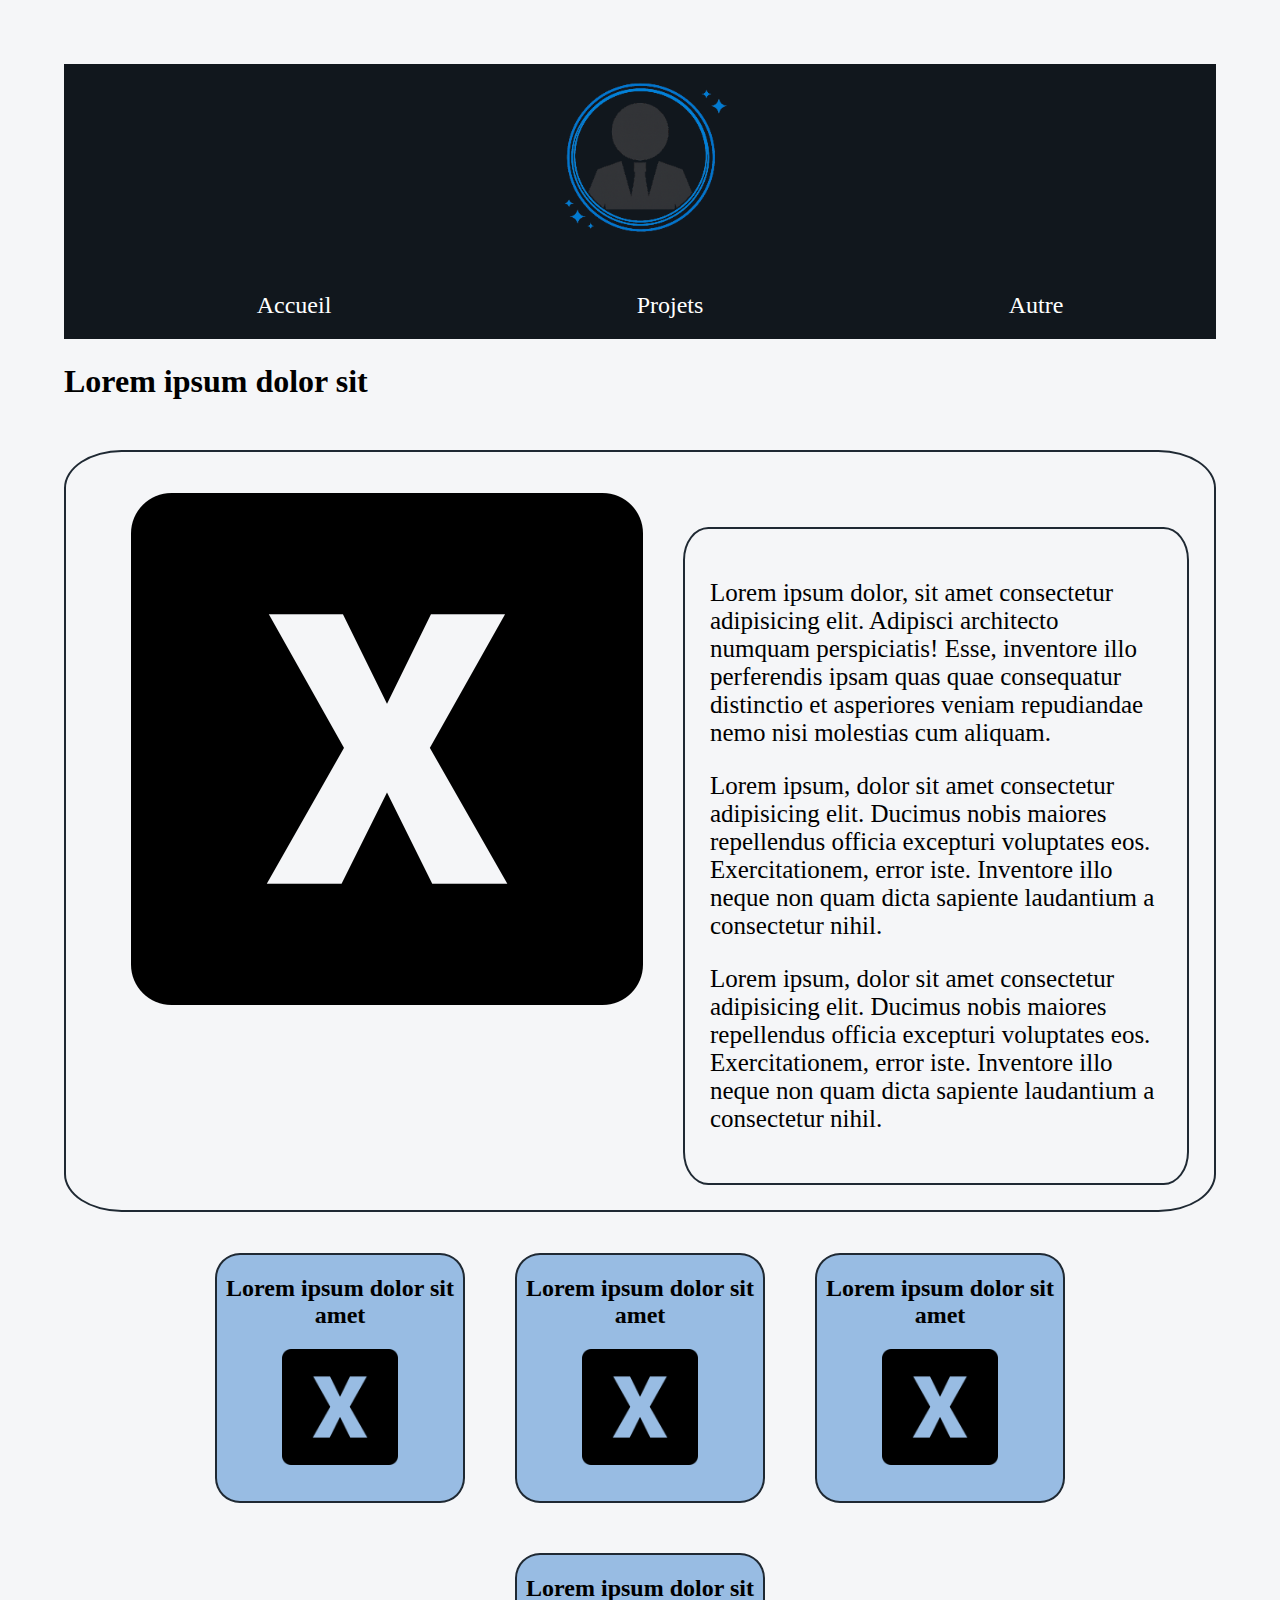
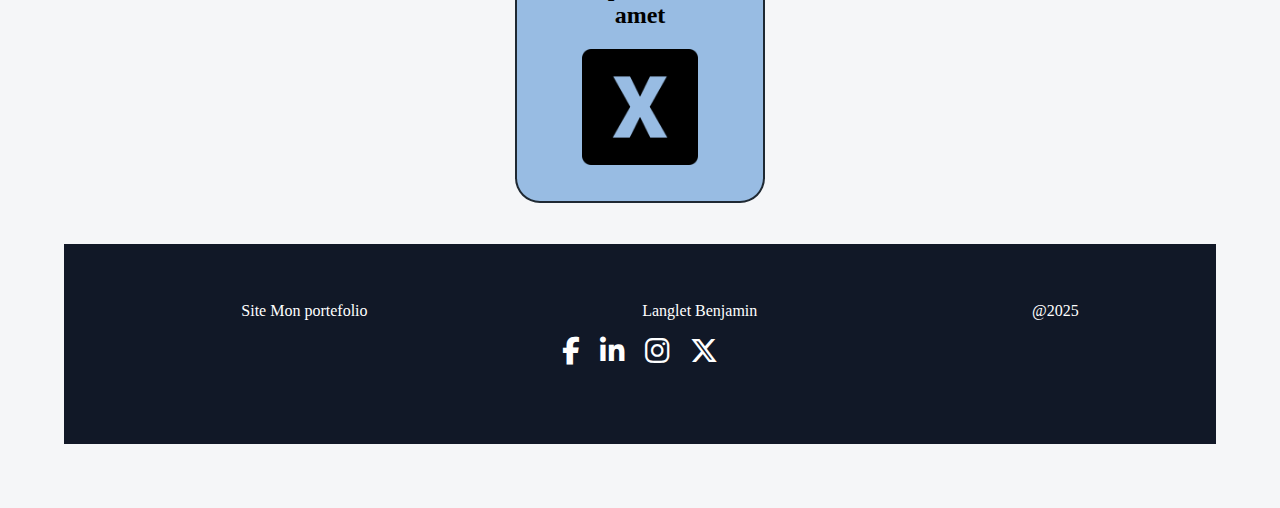
<file: Mon site/projet/projet1.html>
<!DOCTYPE html>
<html lang="fr">

<head>
    <meta charset="UTF-8">
    <meta name="viewport" content="width=device-width, initial-scale=1.0">
    <title>Détail du Projet - Benjamin Langlet</title>
    <link rel="stylesheet" href="../CSS/Style.css">
    <link rel="stylesheet" href="../CSS/Projetx.css">
    <link rel="stylesheet" href="../CSS/Var.css">
    <link
        href="https://fonts.googleapis.com/css2?family=Poppins:wght@400;500;600&family=Roboto:wght@400;700&display=swap"
        rel="stylesheet">
    <link rel="stylesheet" href="https://cdnjs.cloudflare.com/ajax/libs/font-awesome/6.6.0/css/all.min.css">
</head>

<body>
    <header>
        <div class="Logo">
            <figure>
                <a href="../index.html"><img src="../Images/IMG profil.png"
                        alt="Photo de profil de Benjamin Langlet"></a>
                <figcaption>Image profil</figcaption>
            </figure>
        </div>
        <nav aria-label="Menu principal">
            <ul>
                <li><a href="../index.html "> Accueil </a></li>
                <li><a href="../projet.html"> Projets </a></li>
                <li><a href=""> Autre </a></li>
            </ul>
        </nav>
    </header>


    <main>
        <h1>Lorem ipsum dolor sit</h1>

        <section class="droite">
            <figure class="imgprinci">
                <img src="../Images/X.png" alt="Vue détaillée du Projet X">
                <figcaption> Projet X</figcaption>
            </figure>

            <section>
                <p>
                    Lorem ipsum dolor, sit amet consectetur adipisicing elit.
                    Adipisci architecto numquam perspiciatis! Esse, inventore
                    illo perferendis ipsam quas quae consequatur distinctio et asperiores
                    veniam repudiandae nemo nisi molestias cum aliquam.
                </p>

                <p>
                    Lorem ipsum, dolor sit amet consectetur adipisicing elit.
                    Ducimus nobis maiores repellendus officia excepturi voluptates eos.
                    Exercitationem, error iste.
                    Inventore illo neque non quam dicta sapiente laudantium a consectetur nihil.
                </p>

                <p>
                    Lorem ipsum, dolor sit amet consectetur adipisicing elit.
                    Ducimus nobis maiores repellendus officia excepturi voluptates eos.
                    Exercitationem, error iste.
                    Inventore illo neque non quam dicta sapiente laudantium a consectetur nihil.
                </p>
            </section>
        </section>


        <ul>
            <li>
                <a href="projetx.html">
                    <h2>Lorem ipsum dolor sit amet</h2>
                    <figure>
                        <img class="imgbas" src="../Images/X.png" alt="Aperçu du projet">
                        <figcaption> Projet X</figcaption>
                    </figure>
                </a>
            </li>

            <li>
                <a href="projetx.html">
                    <h2>Lorem ipsum dolor sit amet</h2>
                    <figure>
                        <img class="imgbas" src="../Images/X.png" alt="Aperçu du projet">
                        <figcaption> Projet X</figcaption>
                    </figure>
                </a>
            </li>

            <li>
                <a href="projetx.html">
                    <h2>Lorem ipsum dolor sit amet</h2>
                    <figure>
                        <img class="imgbas" src="../Images/X.png" alt="Aperçu du projet">
                        <figcaption> Projet X</figcaption>
                    </figure>
                </a>
            </li>

            <li>
                <a href="projetx.html">
                    <h2>Lorem ipsum dolor sit amet</h2>
                    <figure>
                        <img class="imgbas" src="../Images/X.png" alt="Aperçu du projet">
                        <figcaption> Projet X</figcaption>
                    </figure>
                </a>
            </li>
        </ul>

    </main>


    <footer>
        <ul>
            <li>Site Mon portefolio</li>
            <li>Langlet Benjamin</li>
            <li>@2025</li>
        </ul>
        <section class="socials" aria-label="Réseaux sociaux">
            <a href="https://www.facebook.com/" target="_blank" aria-label="Facebook">
                <i class="fab fa-facebook-f"></i>
            </a>
            <a href="https://www.linkedin.com/in/" target="_blank" aria-label="LinkedIn">
                <i class="fab fa-linkedin-in"></i>
            </a>
            <a href="https://www.instagram.com/" target="_blank" aria-label="Instagram">
                <i class="fab fa-instagram"></i>
            </a>
            <a href="https://x.com/" target="_blank" aria-label="X">
                <i class="fab fa-x-twitter"></i>
            </a>
        </section>
    </footer>
</body>

</html>
</file>
<file: CSS/Style.css>
body {
    background-color: #F5F6F8;
    color: #4B5563;
    font-family: "Inter";
    margin: 5%;
}

header {
    background-color: #11171d;
}

* {
    box-sizing: border-box;
    scroll-behavior: smooth;

}

/* Navigation */
header>nav>ul {
    display: flex;
    font-size: 1.5rem;
    justify-content: space-around;
    list-style: none;
    padding-bottom: 20px;

}

header>nav>ul>li>a:visited {
    color: #FFFFFF;
}

main>nav>ul>li>a:visited {
    color: #FFFFFF;
}

header>nav>ul>li>a:link {
    color: #FFFFFF;
}

main>nav>ul>li>a:link {
    color: #FFFFFF;
}

main>nav>ul {
    display: flex;
    font-size: 16px;
    justify-content: space-around;
    list-style: none;
    margin-right: 10%;
    margin-left: 5%;
}

main>nav>ul>li {
    background-color: #1F2933;
    width: fit-content;
    border-radius: 12px;
    border: #1F2933 solid;
}

main>nav>ul>li:hover {
    translate: 5px;
    text-decoration: underline #FFFFFF;
    transition: 0.5s;
    scale: 110%;
}

main>nav>ul>li:active {
    transform: scale(75%);
    transition: 0, 5s;
}

main nav ul li:nth-child(1)::before {
    content: "📑";
}

main nav ul li:nth-child(2)::before {
    content: "👤";
}

main nav ul li:nth-child(3)::before {
    content: "👨‍🏫";
}

/* Lien */
a {
    color: #0A66C2;
    text-decoration: none;
}

a:hover {
    color: #084C9B;
}

/* pied de page */

footer:hover {
    background-position: right bottom;
}

footer {
    background: linear-gradient(110deg, #111827, #111827, #111827, #111827, rgb(139, 139, 139));
    background-size: 200% 200%;
    height: 200px;
    color: #FFFFFF;
    transition: background-position 1s ease;
}

footer ul {
    display: inline;
    display: flex;
    justify-content: space-around;
    padding-top: 5%;
    list-style: none;
}

footer .socials {
    margin-top: 15px;
    display: flex;
    justify-content: center;
    gap: 20px;
}

footer .socials a {
    font-size: 28px;
    color: white;
}

/*Image Profil */
.Logo {
    text-align: center;
    margin-top: 20px;
}

.Logo img {
    width: 200px;
    height: auto;
    transition: 1s ease;
}

.Logo img:hover {
    width: 250px;
    height: auto;
    transition: 1s ease;
}

figcaption {
    display: none;
}

/* Titre */
h1,
h2,
h3 {
    color: var(--Titrecolor);
}
</file>
<file: Mon site/CSS/Style.css>
body {
    background-color: #F5F6F8;
    color: #4B5563;
    font-family: "Inter";
    margin: 5%;
}

header {
    background-color: #11171d;
}

* {
    box-sizing: border-box;
    scroll-behavior: smooth;

}

/* Navigation */
header>nav>ul {
    display: flex;
    font-size: 1.5rem;
    justify-content: space-around;
    list-style: none;
    padding-bottom: 20px;

}

header>nav>ul>li>a:visited {
    color: #FFFFFF;
}

main>nav>ul>li>a:visited {
    color: #FFFFFF;
}

header>nav>ul>li>a:link {
    color: #FFFFFF;
}

main>nav>ul>li>a:link {
    color: #FFFFFF;
}

main>nav>ul {
    display: flex;
    font-size: 16px;
    justify-content: space-around;
    list-style: none;
    margin-right: 10%;
    margin-left: 5%;
}

main>nav>ul>li {
    background-color: #1F2933;
    width: fit-content;
    border-radius: 12px;
    border: #1F2933 solid;
}

main>nav>ul>li:hover {
    translate: 5px;
    text-decoration: underline #FFFFFF;
    transition: 0.5s;
    scale: 110%;
}

main>nav>ul>li:active {
    transform: scale(75%);
    transition: 0, 5s;
}

main nav ul li:nth-child(1)::before {
    content: "📑";
}

main nav ul li:nth-child(2)::before {
    content: "👤";
}

main nav ul li:nth-child(3)::before {
    content: "👨‍🏫";
}

/* Lien */
a {
    color: #0A66C2;
    text-decoration: none;
}

a:hover {
    color: #084C9B;
}

/* pied de page */

footer:hover {
    background-position: right bottom;
}

footer {
    background: linear-gradient(110deg, #111827, #111827, #111827, #111827, rgb(139, 139, 139));
    background-size: 200% 200%;
    height: 200px;
    color: #FFFFFF;
    transition: background-position 1s ease;
}

footer ul {
    display: inline;
    display: flex;
    justify-content: space-around;
    padding-top: 5%;
    list-style: none;
}

footer .socials {
    margin-top: 15px;
    display: flex;
    justify-content: center;
    gap: 20px;
}

footer .socials a {
    font-size: 28px;
    color: white;
}

/*Image Profil */
.Logo {
    text-align: center;
    margin-top: 20px;
}

.Logo img {
    width: 200px;
    height: auto;
    transition: 1s ease;
}

.Logo img:hover {
    width: 250px;
    height: auto;
    transition: 1s ease;
}

figcaption {
    display: none;
}

/* Titre */
h1,
h2,
h3 {
    color: var(--Titrecolor);
}
</file>
<file: Mon site/CSS/Index.css>
.imgparcours {
    flex-wrap: wrap;
    float: right;
    margin-top: 0%;
}

.imgparcours>img {
    width: 500px;
}

/* Titre */
h1,
h2,
h3 {
    margin-left: 20px;
}

/* Section */
main>section {
    border: #1F2933 solid 2px;
    margin-top: 50px;
    padding: 25px;
}

/* Paragraphe*/

p {
    margin-left: 20px;
}
</file>
<file: Mon site/CSS/Var.css>
:root {
    --Titrecolor: #000000;
    --backgroundcolor: #0a66c265;
    --backgroundcolorhover: #084C9B;
}
</file>
<file: CSS/Projet.css>
/* border de Projet */
.projet {
    margin-right: 20px;
    margin-left: 20px;
    width: fit-content;
    display: flex;
    flex-wrap: wrap;
    justify-content: space-around;
}

.projet section {
    background-color: var(--backgroundcolor);
    transition: 0.5s;
    border-radius: 12px;
    padding: 10px;
}

.projet section:hover {
    background-color: var(--backgroundcolorhover);
    transition: 0.5s;
    color: #FFFFFF;
    padding: 50px;
    border-radius: 48px;
}

/* Section */
main>a>section {
    border: #1F2933 solid 2px;
    margin-top: 50px;
    padding: 25px;
}

/*img de projet*/

.projet img {
    width: 200px;
    height: auto;
}
</file>
<file: Mon site/CSS/Projet.css>
/* border de Projet */
.projet {
    margin-right: 20px;
    margin-left: 20px;
    width: fit-content;
    display: flex;
    flex-wrap: wrap;
    justify-content: space-around;
}

.projet section {
    background-color: var(--backgroundcolor);
    transition: 0.5s;
    border-radius: 12px;
    padding: 10px;
}

.projet section:hover {
    background-color: var(--backgroundcolorhover);
    transition: 0.5s;
    color: #FFFFFF;
    padding: 50px;
    border-radius: 48px;
}

/* Section */
main>a>section {
    border: #1F2933 solid 2px;
    margin-top: 50px;
    padding: 25px;
}

/*img de projet*/

.projet img {
    width: 200px;
    height: auto;
}
</file>
<file: CSS/Projetx.css>
/* Texte a droite*/
.droite {
    display: flex;
}

.droite>section {
    font-size: 25px;
    color: black;
}

main section {
    border: #1F2933 solid 2px;
    margin-top: 50px;
    padding: 25px;
    border-radius: 5%;
}

main ul {
    display: flex;
    flex-wrap: wrap;
    justify-content: center;
    padding: 0;
    /* Enlève décalage défaut listes */
}

main ul li {
    list-style: none;
    margin: 25px;
    width: 250px
}


/*les bordures et la couleur*/
main ul li a {
    display: block;
    border: #1F2933 solid 2px;
    border-radius: 10%;
    background-color: var(--backgroundcolor);
    transition: 1s;
    text-decoration: none;
    padding-bottom: 20px;
}

/*titre dans carte */
main ul li h2 {
    text-align: center;
    margin-top: 20px;
}

/*image */
.imgbas {
    width: 70%;
    height: auto;
    transition: 1s;
    display: block;
    margin: 0 auto;
    /* Centre l'image horizontalement */
}

/* --- ANIMATIONS (HOVER) --- */

/*change la couleur de fond */
main ul li a:hover {
    background-color: var(--backgroundcolorhover);
    transition: 1s;
}

/*image grandit */
main ul li a:hover .imgbas {
    width: 100%;
    transition: 1s;
}
</file>
<file: CSS/Var.css>
:root {
    --Titrecolor: #000000;
    --backgroundcolor: #0a66c265;
    --backgroundcolorhover: #084C9B;
}
</file>
<file: Mon site/CSS/Projetx.css>
/* Texte a droite*/
.droite {
    display: flex;
}

.droite>section {
    font-size: 25px;
    color: black;
}

main section {
    border: #1F2933 solid 2px;
    margin-top: 50px;
    padding: 25px;
    border-radius: 5%;
}

main ul {
    display: flex;
    flex-wrap: wrap;
    justify-content: center;
    padding: 0;
    /* Enlève décalage défaut listes */
}

main ul li {
    list-style: none;
    margin: 25px;
    width: 250px
}


/*les bordures et la couleur*/
main ul li a {
    display: block;
    border: #1F2933 solid 2px;
    border-radius: 10%;
    background-color: var(--backgroundcolor);
    transition: 1s;
    text-decoration: none;
    padding-bottom: 20px;
}

/*titre dans carte */
main ul li h2 {
    text-align: center;
    margin-top: 20px;
}

/*image */
.imgbas {
    width: 70%;
    height: auto;
    transition: 1s;
    display: block;
    margin: 0 auto;
    /* Centre l'image horizontalement */
}

/* --- ANIMATIONS (HOVER) --- */

/*change la couleur de fond */
main ul li a:hover {
    background-color: var(--backgroundcolorhover);
    transition: 1s;
}

/*image grandit */
main ul li a:hover .imgbas {
    width: 100%;
    transition: 1s;
}
</file>
